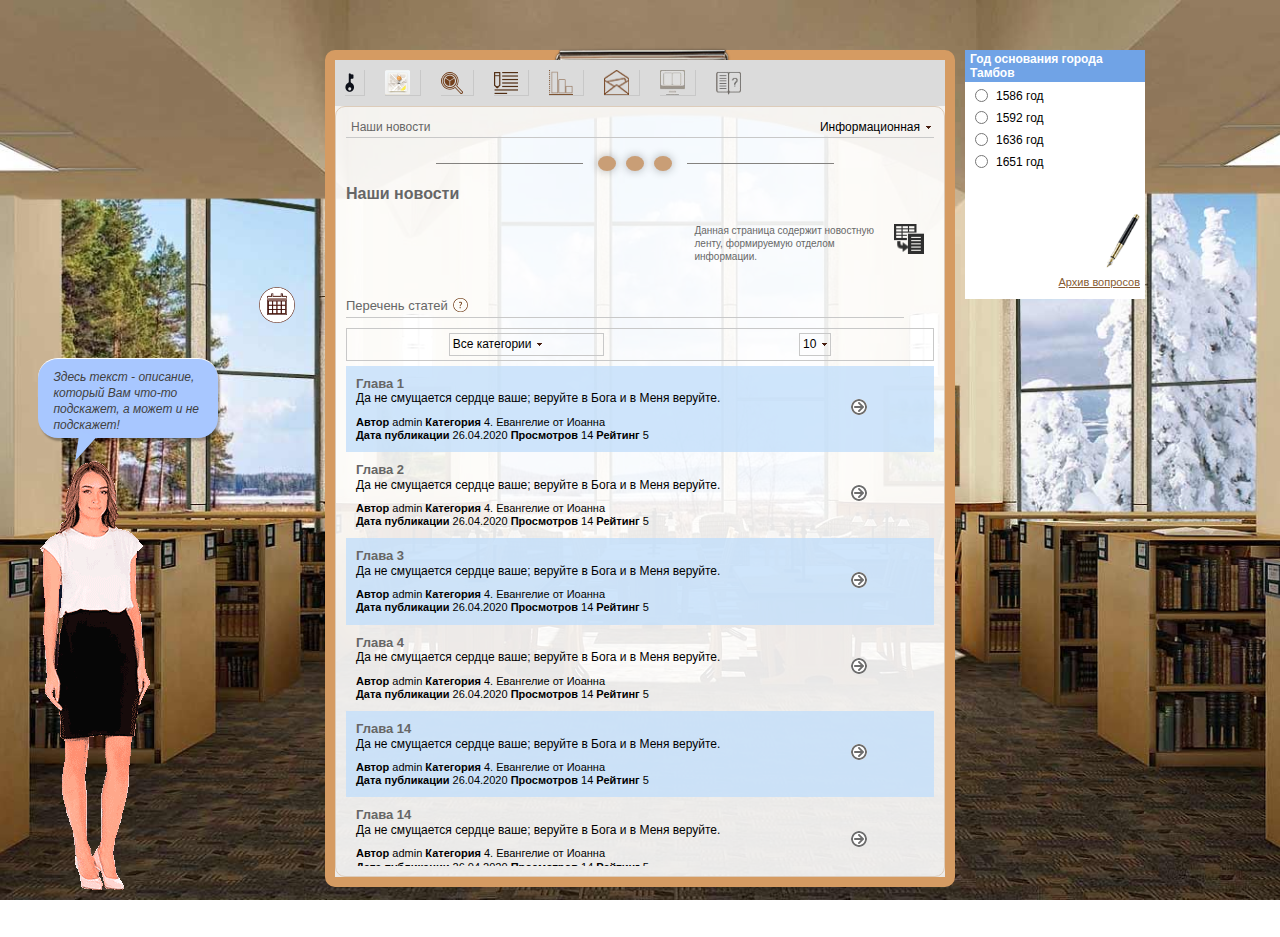
<file: index.html>
<!DOCTYPE html>
<html lang="ru">

<head>
	<meta charset="UTF-8" />
	<title>Old History</title>
	<meta name="description" content="" />
	<meta name="viewport" content="width=device-width, initial-scale=1.0" />
	<!-- Template Basic Images Start -->
	<meta property="og:image" content="path/to/image.jpg" />
	<!-- <link rel="icon" href="img/favicon/favicon.ico">
	<link rel="apple-touch-icon" sizes="180x180" href="img/favicon/apple-touch-icon-180x180.png"> -->
	<!-- Template Basic Images End -->

	<!-- Custom Browsers Color Start -->
	<meta name="theme-color" content="#000" />
	<!-- Custom Browsers Color End -->
	<link rel="stylesheet" href="css/style.css" />
</head>

<body>
	<div class="wrapper">
		<main class="main">
			<div class="main-content">
				<aside class="right-sidebar">
					<ul class="sidebar-menu">
						<li><a href="#"><img src="img/icons/b10b.png" alt=""></a></li>
						<li><a href="#"><img src="img/icons/b72.png" alt=""></a></li>
						<li><a href="#"><img src="img/icons/b11a.png" alt=""></a></li>
						<li><a href="#"><img src="img/icons/b6.png" alt=""></a></li>
						<li><a href="#"><img src="img/icons/b67.png" alt=""></a></li>
						<li><a href="#"><img src="img/icons/b1a.png" alt=""></a></li>
						<li><a href="#"><img src="img/icons/b48.png" alt=""></a></li>
						<li><a href="#"><img src="img/icons/b45.png" alt=""></a></li>
					</ul>
				</aside>
				<div class="calendar-block">
					<a href="#" class="calendar-btn js--popup" data-popup="calendar">
						<span class="icon">
							<img src="img/icons/b5b.png" alt="">
						</span>
						<span class="text">Календарь событий</span>
					</a>
				</div>
				<div class="main-content__body">

					<div class="main-content__top flex flex--between flex--center">
						<div class="main-content__top__title gray">
							Наши новости
						</div>
						<div class="select">
							<span class="placeholder">Информационная</span>
							<ul>
								<li data-value="">Гостевая</li>
								<li data-value="">Информационная</li>
								<li data-value="">Справочная</li>
							</ul>
						</div>
					</div>

					<div class="main-content__body__decor">
						<span></span>
						<span></span>
						<span></span>
					</div>

					<div class="h1 gray">
						<b>Наши новости</b>
					</div>
					<div class="main-content__notice">
						<p>
							Данная страница содержит новостную<br> ленту, формируемую отделом<br> информации.
						</p>
						<span class="icon"></span>
					</div>

					<div class="articles-block">
						<div class="articles-block__top flex flex--center">
							<div class="h3 gray">Перечень статей</div>
							<div class="tip-block">
								<div class="tip-icon">
									<img src="img/icons/b78.png" alt="">
								</div>
								<div class="tip-content">
									Не хочешь почитать наши новости?
								</div>
							</div>
						</div>

						<div class="articles-block__filter flex">
							<div class="select select--border">
								<span class="placeholder">Все категории</span>
								<ul>
									<li data-value="">Все категории</li>
									<li data-value="">Конституция РФ</li>
									<li data-value="">1. Евангелие от Матфея</li>
									<li data-value="">2. Евангелие от Марка</li>
									<li data-value="">3. Евангелие от Луки</li>
									<li data-value="">4. Евангелие от Иоанна</li>
									<li data-value="">Логика - Виноградов С.Н.</li>
									<li data-value="">Учебник шахмат - <br> Н. Калиниченко</li>
									<li data-value="">Рюриковичи - А. Мясников</li>
									<li data-value="">Рассказы о животных - Э.С. Томпсон</li>
									<li data-value="">Алмазный меч, деревянный меч, книга 1</li>
								</ul>
							</div>

							<div class="select select--border select--number">
								<span class="placeholder">10</span>
								<ul>
									<li data-value="">10</li>
									<li data-value="">25</li>
									<li data-value="">40</li>
									<li data-value="">50</li>
								</ul>
							</div>
						</div>

						<div class="articles-container">
							<div class="article-item">
								<div class="article-item__content">
									<div class="h3 gray">
										<b>Глава 1</b>
									</div>
									<div class="article-item__text">
										Да не смущается сердце ваше; веруйте в Бога и в Меня веруйте.
									</div>
									<div class="article-item__data">
										<b>Автор</b> admin
										<b>Категория</b> 4. Евангелие от Иоанна
									</div>
									<div class="article-item__data">
										<b>Дата публикации</b> 26.04.2020
										<b>Просмотров</b> 14
										<b>Рейтинг</b> 5
									</div>
								</div>
								<div class="article-item__btn">
									<a href="#">
										<img src="img/icons/ArrowR.gif" alt="">
									</a>
								</div>
							</div>
							<div class="article-item">
								<div class="article-item__content">
									<div class="h3 gray">
										<b>Глава 2</b>
									</div>
									<div class="article-item__text">
										Да не смущается сердце ваше; веруйте в Бога и в Меня веруйте.
									</div>
									<div class="article-item__data">
										<b>Автор</b> admin
										<b>Категория</b> 4. Евангелие от Иоанна
									</div>
									<div class="article-item__data">
										<b>Дата публикации</b> 26.04.2020
										<b>Просмотров</b> 14
										<b>Рейтинг</b> 5
									</div>
								</div>
								<div class="article-item__btn">
									<a href="#">
										<img src="img/icons/ArrowR.gif" alt="">
									</a>

								</div>
							</div>
							<div class="article-item">
								<div class="article-item__content">
									<div class="h3 gray">
										<b>Глава 3</b>
									</div>
									<div class="article-item__text">
										Да не смущается сердце ваше; веруйте в Бога и в Меня веруйте.
									</div>
									<div class="article-item__data">
										<b>Автор</b> admin
										<b>Категория</b> 4. Евангелие от Иоанна
									</div>
									<div class="article-item__data">
										<b>Дата публикации</b> 26.04.2020
										<b>Просмотров</b> 14
										<b>Рейтинг</b> 5
									</div>
								</div>
								<div class="article-item__btn">
									<a href="#">
										<img src="img/icons/ArrowR.gif" alt="">
									</a>
								</div>
							</div>
							<div class="article-item">
								<div class="article-item__content">
									<div class="h3 gray">
										<b>Глава 4</b>
									</div>
									<div class="article-item__text">
										Да не смущается сердце ваше; веруйте в Бога и в Меня веруйте.
									</div>
									<div class="article-item__data">
										<b>Автор</b> admin
										<b>Категория</b> 4. Евангелие от Иоанна
									</div>
									<div class="article-item__data">
										<b>Дата публикации</b> 26.04.2020
										<b>Просмотров</b> 14
										<b>Рейтинг</b> 5
									</div>
								</div>
								<div class="article-item__btn">
									<a href="#">
										<img src="img/icons/ArrowR.gif" alt="">
									</a>
								</div>
							</div>
							<div class="article-item">
								<div class="article-item__content">
									<div class="h3 gray">
										<b>Глава 14</b>
									</div>
									<div class="article-item__text">
										Да не смущается сердце ваше; веруйте в Бога и в Меня веруйте.
									</div>
									<div class="article-item__data">
										<b>Автор</b> admin
										<b>Категория</b> 4. Евангелие от Иоанна
									</div>
									<div class="article-item__data">
										<b>Дата публикации</b> 26.04.2020
										<b>Просмотров</b> 14
										<b>Рейтинг</b> 5
									</div>
								</div>
								<div class="article-item__btn">
									<a href="#">
										<img src="img/icons/ArrowR.gif" alt="">
									</a>
								</div>
							</div>
							<div class="article-item">
								<div class="article-item__content">
									<div class="h3 gray">
										<b>Глава 14</b>
									</div>
									<div class="article-item__text">
										Да не смущается сердце ваше; веруйте в Бога и в Меня веруйте.
									</div>
									<div class="article-item__data">
										<b>Автор</b> admin
										<b>Категория</b> 4. Евангелие от Иоанна
									</div>
									<div class="article-item__data">
										<b>Дата публикации</b> 26.04.2020
										<b>Просмотров</b> 14
										<b>Рейтинг</b> 5
									</div>
								</div>
								<div class="article-item__btn">
									<a href="#">
										<img src="img/icons/ArrowR.gif" alt="">
									</a>
								</div>
							</div>
							<div class="article-item">
								<div class="article-item__content">
									<div class="h3 gray">
										<b>Глава 14</b>
									</div>
									<div class="article-item__text">
										Да не смущается сердце ваше; веруйте в Бога и в Меня веруйте.
									</div>
									<div class="article-item__data">
										<b>Автор</b> admin
										<b>Категория</b> 4. Евангелие от Иоанна
									</div>
									<div class="article-item__data">
										<b>Дата публикации</b> 26.04.2020
										<b>Просмотров</b> 14
										<b>Рейтинг</b> 5
									</div>
								</div>
								<div class="article-item__btn">
									<a href="#">
										<img src="img/icons/ArrowR.gif" alt="">
									</a>
								</div>
							</div>

							<ul class="pagination">
								<li><a href="#" class="active">1</a></li>
								<li><a href="#">2</a></li>
								<li><a href="#">3</a></li>
								<li><a href="#">4</a></li>
								<li><a href="#">5</a></li>
								<li><a href="#">6</a></li>
								<li><a href="#">7</a></li>
								<li><a href="#">8</a></li>
								<li><a href="#">9</a></li>
								<li>...</li>
							</ul>
						</div>
					</div>
					<!-- /.articles-block -->
				</div>

				<div class="years-block">
					<div class="years-block__title">Год основания города Тамбов</div>
					<div class="checkbox">
						<input type="radio" name="year" id="y1">
						<label for="y1">1586 год</label>
					</div>
					<div class="checkbox">
						<input type="radio" name="year" id="y2">
						<label for="y2">1592 год</label>
					</div>
					<div class="checkbox">
						<input type="radio" name="year" id="y3">
						<label for="y3">1636 год</label>
					</div>
					<div class="checkbox">
						<input type="radio" name="year" id="y4">
						<label for="y4">1651 год</label>
					</div>

					<a href="#" class="years-block__link">
						<span class="icon">
							<img src="img/icons/b30.png" alt="">
						</span>
						<span class="text">Архив вопросов</span>
					</a>
				</div>

			</div>
			<!-- /.main-content -->

			<div class="assistant js--popup" data-popup="assistant">
				<div class="assistant__text">
					Здесь текст - описание, который Вам что-то подскажет, а может и не
					подскажет!
				</div>
				<img src="img/assistant2.gif" alt="" />
			</div>
		</main>
	</div>
	<!-- end wrapper -->
	<div id="overlay"></div>

	<div class="popup" id="calendar">
		<div class="popup__top flex flex--center">
			<span class="icon">
				<img src="img/icons/b94.png" alt="">
			</span>
			Просмотр календаря событий
		</div>
		<div class="popup__content">
			<div class="calendar-events">
				<div class="calendar-events__top flex flex--center flex--between">
					<a href="#" class="month">Сентябрь</a>
					<div class="month-name">
						Октябрь 2020
					</div>
					<a href="#" class="month">Ноябрь</a>
				</div>
				<ul class="week-list flex">
					<li>Пн</li>
					<li>Вт</li>
					<li>Ср</li>
					<li>Чт</li>
					<li>Пт</li>
					<li>Сб</li>
					<li>Вс</li>
				</ul>
				<ul class="event-list flex flex--wrap">
					<li>
						<div class="event-list__item inactive">
							<a href="#" class="data js--popup" data-popup="event-list">28</a>
							<div class="event-list__item__name">Никита, Никита-репортер, другое длинное название</div>
						</div>
					</li>
					<li>
						<div class="event-list__item inactive">
							<a href="#" class="data js--popup" data-popup="event-list">29</a>
							<div class="event-list__item__name">Никита, Никита-репортер, другое длинное название</div>
						</div>
					</li>
					<li>
						<div class="event-list__item inactive">
							<a href="#" class="data js--popup" data-popup="event-list">30</a>
							<div class="event-list__item__name">Никита, Никита-репортер, другое длинное название</div>
						</div>
					</li>
					<li>
						<div class="event-list__item">
							<a href="#" class="data js--popup" data-popup="event-list">1</a>
							<div class="event-list__item__name">Никита, Никита-репортер, другое длинное название</div>
						</div>
					</li>
					<li>
						<div class="event-list__item">
							<a href="#" class="data js--popup" data-popup="event-list">2</a>
							<div class="event-list__item__name">Никита, Никита-репортер, другое длинное название</div>
						</div>
					</li>
					<li>
						<div class="event-list__item">
							<a href="#" class="data js--popup" data-popup="event-list">3</a>
							<div class="event-list__item__name">Никита, Никита-репортер, другое длинное название</div>
						</div>
					</li>
					<li>
						<div class="event-list__item">
							<a href="#" class="data js--popup" data-popup="event-list">4</a>
							<div class="event-list__item__name">Никита, Никита-репортер, другое длинное название</div>
						</div>
					</li>
					<li>
						<div class="event-list__item active">
							<a href="#" class="data js--popup" data-popup="event-list">5</a>
							<div class="event-list__item__name">Никита, Никита-репортер, другое длинное название</div>
						</div>
					</li>
					<li>
						<div class="event-list__item">
							<a href="#" class="data js--popup" data-popup="event-list">6</a>
							<div class="event-list__item__name">Никита, Никита-репортер, другое длинное название</div>
						</div>
					</li>
					<li>
						<div class="event-list__item">
							<a href="#" class="data js--popup" data-popup="event-list">7</a>
							<div class="event-list__item__name">Никита, Никита-репортер, другое длинное название</div>
						</div>
					</li>
					<li>
						<div class="event-list__item">
							<a href="#" class="data js--popup" data-popup="event-list">8</a>
							<div class="event-list__item__name">Никита, Никита-репортер, другое длинное название</div>
						</div>
					</li>
					<li>
						<div class="event-list__item">
							<a href="#" class="data js--popup" data-popup="event-list">9</a>
							<div class="event-list__item__name">Никита, Никита-репортер, другое длинное название</div>
						</div>
					</li>
					<li>
						<div class="event-list__item">
							<a href="#" class="data js--popup" data-popup="event-list">10</a>
							<div class="event-list__item__name">Никита, Никита-репортер, другое длинное название</div>
						</div>
					</li>
					<li>
						<div class="event-list__item">
							<a href="#" class="data js--popup" data-popup="event-list">11</a>
							<div class="event-list__item__name">Никита, Никита-репортер, другое длинное название</div>
						</div>
					</li>
					<li>
						<div class="event-list__item">
							<a href="#" class="data js--popup" data-popup="event-list">12</a>
							<div class="event-list__item__name">Никита, Никита-репортер, другое длинное название</div>
						</div>
					</li>
					<li>
						<div class="event-list__item">
							<a href="#" class="data js--popup" data-popup="event-list">13</a>
							<div class="event-list__item__name">Никита, Никита-репортер, другое длинное название</div>
						</div>
					</li>
					<li>
						<div class="event-list__item">
							<a href="#" class="data js--popup" data-popup="event-list">14</a>
							<div class="event-list__item__name">Никита, Никита-репортер, другое длинное название</div>
						</div>
					</li>
					<li>
						<div class="event-list__item">
							<a href="#" class="data js--popup" data-popup="event-list">15</a>
							<div class="event-list__item__name">Никита, Никита-репортер, другое длинное название</div>
						</div>
					</li>
					<li>
						<div class="event-list__item">
							<a href="#" class="data js--popup" data-popup="event-list">16</a>
							<div class="event-list__item__name">Никита, Никита-репортер, другое длинное название</div>
						</div>
					</li>
					<li>
						<div class="event-list__item">
							<a href="#" class="data js--popup" data-popup="event-list">17</a>
							<div class="event-list__item__name">Никита, Никита-репортер, другое длинное название</div>
						</div>
					</li>
					<li>
						<div class="event-list__item">
							<a href="#" class="data js--popup" data-popup="event-list">18</a>
							<div class="event-list__item__name">Никита, Никита-репортер, другое длинное название</div>
						</div>
					</li>
					<li>
						<div class="event-list__item">
							<a href="#" class="data js--popup" data-popup="event-list">19</a>
							<div class="event-list__item__name">Никита, Никита-репортер, другое длинное название</div>
						</div>
					</li>
					<li>
						<div class="event-list__item">
							<a href="#" class="data js--popup" data-popup="event-list">20</a>
							<div class="event-list__item__name">Никита, Никита-репортер, другое длинное название</div>
						</div>
					</li>
					<li>
						<div class="event-list__item">
							<a href="#" class="data js--popup" data-popup="event-list">21</a>
							<div class="event-list__item__name">Никита, Никита-репортер, другое длинное название</div>
						</div>
					</li>
					<li>
						<div class="event-list__item">
							<a href="#" class="data js--popup" data-popup="event-list">22</a>
							<div class="event-list__item__name">Никита, Никита-репортер, другое длинное название</div>
						</div>
					</li>
					<li>
						<div class="event-list__item">
							<a href="#" class="data js--popup" data-popup="event-list">23</a>
							<div class="event-list__item__name">Никита, Никита-репортер, другое длинное название</div>
						</div>
					</li>
					<li>
						<div class="event-list__item">
							<a href="#" class="data js--popup" data-popup="event-list">24</a>
							<div class="event-list__item__name">Никита, Никита-репортер, другое длинное название</div>
						</div>
					</li>
					<li>
						<div class="event-list__item">
							<a href="#" class="data js--popup" data-popup="event-list">25</a>
							<div class="event-list__item__name">Никита, Никита-репортер, другое длинное название</div>
						</div>
					</li>
					<li>
						<div class="event-list__item">
							<a href="#" class="data js--popup" data-popup="event-list">26</a>
							<div class="event-list__item__name">Никита, Никита-репортер, другое длинное название</div>
						</div>
					</li>
					<li>
						<div class="event-list__item">
							<a href="#" class="data js--popup" data-popup="event-list">27</a>
							<div class="event-list__item__name">Никита, Никита-репортер, другое длинное название</div>
						</div>
					</li>
					<li>
						<div class="event-list__item">
							<a href="#" class="data js--popup" data-popup="event-list">28</a>
							<div class="event-list__item__name">Никита, Никита-репортер, другое длинное название</div>
						</div>
					</li>
					<li>
						<div class="event-list__item">
							<a href="#" class="data js--popup" data-popup="event-list">29</a>
							<div class="event-list__item__name">Никита, Никита-репортер, другое длинное название</div>
						</div>
					</li>
					<li>
						<div class="event-list__item">
							<a href="#" class="data js--popup" data-popup="event-list">30</a>
							<div class="event-list__item__name">Никита, Никита-репортер, другое длинное название</div>
						</div>
					</li>
					<li>
						<div class="event-list__item">
							<a href="#" class="data js--popup" data-popup="event-list">31</a>
							<div class="event-list__item__name">Никита, Никита-репортер, другое длинное название</div>
						</div>
					</li>
					<li>
						<div class="event-list__item inactive">
							<a href="#" class="data js--popup" data-popup="event-list">1</a>
							<div class="event-list__item__name">Никита, Никита-репортер, другое длинное название</div>
						</div>
					</li>
					<li>
						<div class="event-list__item inactive">
							<a href="#" class="data js--popup" data-popup="event-list">2</a>
							<div class="event-list__item__name">Никита, Никита-репортер, другое длинное название</div>
						</div>
					</li>
					<li>
						<div class="event-list__item inactive">
							<a href="#" class="data js--popup" data-popup="event-list">3</a>
							<div class="event-list__item__name">Никита, Никита-репортер, другое длинное название</div>
						</div>
					</li>
					<li>
						<div class="event-list__item inactive">
							<a href="#" class="data js--popup" data-popup="event-list">4</a>
							<div class="event-list__item__name">Никита, Никита-репортер, другое длинное название</div>
						</div>
					</li>
					<li>
						<div class="event-list__item inactive">
							<a href="#" class="data js--popup" data-popup="event-list">5</a>
							<div class="event-list__item__name">Никита, Никита-репортер, другое длинное название</div>
						</div>
					</li>
					<li>
						<div class="event-list__item inactive">
							<a href="#" class="data js--popup" data-popup="event-list">6</a>
							<div class="event-list__item__name">Никита, Никита-репортер, другое длинное название</div>
						</div>
					</li>
					<li>
						<div class="event-list__item inactive">
							<a href="#" class="data js--popup" data-popup="event-list">7</a>
							<div class="event-list__item__name">Никита, Никита-репортер, другое длинное название</div>
						</div>
					</li>
					<li>
						<div class="event-list__item inactive">
							<a href="#" class="data js--popup" data-popup="event-list">8</a>
							<div class="event-list__item__name">Никита, Никита-репортер, другое длинное название</div>
						</div>
					</li>
				</ul>
			</div>

			<div class="close-container">
				<a href="#" class="close">Закрыть</a>
			</div>
		</div>

	</div>

	<div class="popup" id="assistant">
		<div class="popup__top flex flex--center">
			<span class="icon">
				<img src="img/icons/b94.png" alt="">
			</span>
			Просмотр данных виртуального помощника
		</div>
		<div class="popup__content">

			<div class="popup-form">
				<form action="#">
					<div class="input-wrapper">
						<span>Имя</span>
						<input type="text" value="Елена">
					</div>
					<div class="input-wrapper">
						<span>Возраст</span>
						<input type="text" value="16">
					</div>
					<div class="input-wrapper">
						<span>О себе</span>
						<textarea>Меня зовут Лена! Мне 16 лет!</textarea>
					</div>
				</form>
			</div>

			<div class="close-container">
				<a href="#" class="close">Закрыть</a>
			</div>
		</div>
	</div>

	<div class="popup" id="event-list">
		<div class="popup__top flex flex--center">
			<span class="icon">
				<img src="img/icons/b94.png" alt="">
			</span>
			Просмотр списка событий
		</div>
		<div class="popup__content">

			<form action="#">
				<div class="choose-date flex">
					<div class="input-wrapper">
						<span class="text-center">Дата события(*):</span>
						<input type="date">
					</div>
					<div class="cta-block flex flex--center">
						<button type="submit" class="search-btn">
							<img src="img/icons/b18c.png" alt="">
						</button>
						<a href="#">
							<img src="img/icons/ArrowR.gif" alt="">
						</a>
					</div>
				</div>

				<div class="table-wrapper">
					<table class="table">
						<tr>
							<th>Наименование</th>
							<th>Тип</th>
							<th>Дата</th>
							<th>Время</th>
							<th>Описание</th>
						</tr>
						<tr>
							<td>
								<a href="#" class="js--popup" data-popup="event-inner">
									Василий Голицын был приговорен к лишению боярского чина
								</a>
							</td>
							<td>
								История
							</td>
							<td>
								09.09.2020
							</td>
							<td>
								09.00
							</td>
							<td>
								9 сентября 1689 года.
							</td>
						</tr>
						<tr>
							<td>
								<a href="#" class="js--popup" data-popup="event-inner">
									Кукша, Кукша-рябинник, Анфиса
								</a>
							</td>
							<td>
								История
							</td>
							<td>
								09.09.2020
							</td>
							<td>
								09.00
							</td>
							<td>
								9 сентября 1689 года.
							</td>
						</tr>

					</table>
				</div>
			</form>

			<div class="close-container">
				<a href="#" class="close--inner">Отмена</a>
			</div>
		</div>
	</div>

	<div class="popup" id="event-inner">
		<div class="popup__top flex flex--center">
			<span class="icon">
				<img src="img/icons/b94.png" alt="">
			</span>
			Просмотр списка событий
		</div>
		<div class="popup__content">

			<div class="event-descr">
				<p>
					<b>
						Дата события:
					</b>
					29.10.2020
				</p>
				<p>
					<b>
						Время события:
					</b>
					9:01
				</p>
				<p>
					<b>
						Тип события:
					</b>
					История
				</p>
				<p>
					<b>
						Наименование события:
					</b>
					Лонгин, Лонгин-сотник, Лонгин-вратник
				</p>
				<p>
					<b>
						Описание события:
					</b>
					29 октября. Мученика Лонгина, сотника, иже при Кресте Господни (I)... В народе святой Лонгин
					почитался как святой,
					способный исцелять глазные болезни...
				</p>
			</div>

			<div class="close-container">
				<a href="#" class="close--inner">Закрыть</a>
			</div>
		</div>
	</div>

	<script src="https://code.jquery.com/jquery-3.3.1.min.js"></script>
	<script src="js/slick.min.js"></script>

	<script src="js/mousewhel.js"></script>
	<script src="js/jscrollpane.js"></script>


	<script src="js/common.js"></script>
</body>

</html>
</file>
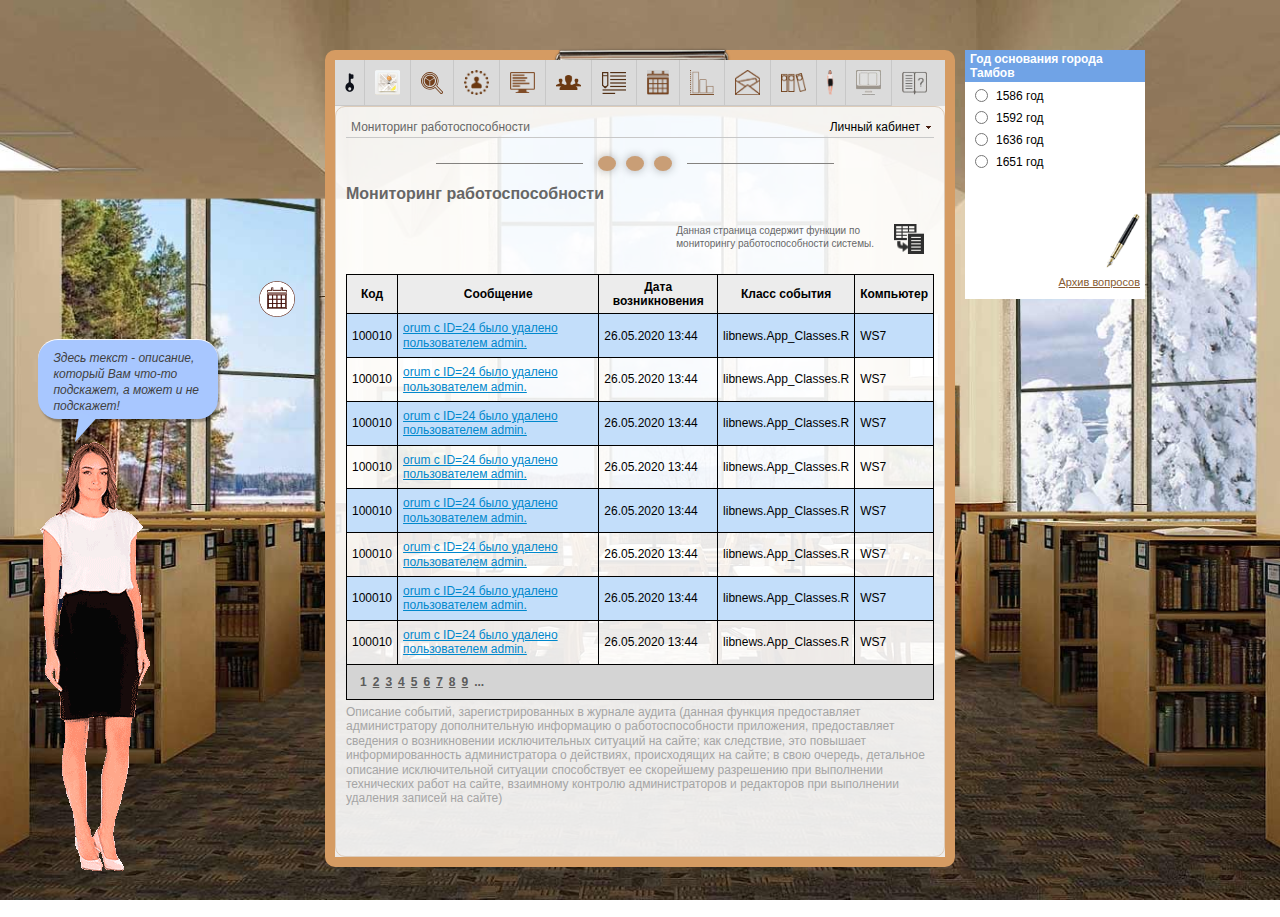
<file: admin.html>
<!DOCTYPE html>
<html lang="ru">

<head>
    <meta charset="UTF-8" />
    <title>Авторизованный</title>
    <meta name="description" content="" />
    <meta name="viewport" content="width=device-width, initial-scale=1.0" />
    <!-- Template Basic Images Start -->
    <meta property="og:image" content="path/to/image.jpg" />
    <!-- <link rel="icon" href="img/favicon/favicon.ico">
	<link rel="apple-touch-icon" sizes="180x180" href="img/favicon/apple-touch-icon-180x180.png"> -->
    <!-- Template Basic Images End -->

    <!-- Custom Browsers Color Start -->
    <meta name="theme-color" content="#000" />
    <!-- Custom Browsers Color End -->
    <link rel="stylesheet" href="css/style.css" />
</head>

<body>
    <div class="wrapper">
        <main class="main">
            <div class="main-content">
                <!-- Класс right-sidebar--lg нужен когда юзер авторизован -->
                <aside class="right-sidebar right-sidebar--lg">
                    <ul class="sidebar-menu">
                        <li><a href="#"><img src="img/icons/b10b.png" alt=""></a></li>
                        <li><a href="#"><img src="img/icons/b72.png" alt=""></a></li>
                        <li><a href="#"><img src="img/icons/b11a.png" alt=""></a></li>
                        <li><a href="#"><img src="img/icons/b3a.png" alt=""></a></li>
                        <li><a href="#"><img src="img/icons/b105a.png" alt=""></a></li>
                        <li><a href="#"><img src="img/icons/b24b.png" alt=""></a></li>
                        <li><a href="#"><img src="img/icons/b6.png" alt=""></a></li>
                        <li><a href="#"><img src="img/icons/b1.png" alt=""></a></li>
                        <li><a href="#"><img src="img/icons/b67.png" alt=""></a></li>
                        <li><a href="#"><img src="img/icons/b1a.png" alt=""></a></li>
                        <li><a href="#"><img src="img/icons/b104a.png" alt=""></a></li>
                        <li><a href="#"><img src="img/icons/assistant3.gif" alt=""></a></li>
                        <li><a href="#"><img src="img/icons/b48.png" alt=""></a></li>
                        <li><a href="#"><img src="img/icons/b45.png" alt=""></a></li>
                    </ul>
                </aside>
                <div class="calendar-block">
                    <a href="#" class="calendar-btn js--popup" data-popup="calendar">
                        <span class="icon">
                            <img src="img/icons/b5b.png" alt="">
                        </span>
                        <span class="text">Календарь событий</span>
                    </a>
                </div>
                <div class="main-content__body">
                    <div class="main-content__top flex flex--between flex--center">
                        <div class="main-content__top__title gray">
                            Мониторинг работоспособности
                        </div>
                        <div class="select">
                            <span class="placeholder">Личный кабинет</span>
                            <ul>
                                <li data-value="">Личный кабинет</li>
                                <li data-value="">Справочная</li>
                            </ul>
                        </div>
                    </div>
                    <div class="main-content__body__decor">
                        <span></span>
                        <span></span>
                        <span></span>
                    </div>
                    <div class="h1 gray">
                        <b>Мониторинг работоспособности</b>
                    </div>
                    <div class="main-content__notice">
                        <p>
                            Данная страница содержит функции по<br> мониторингу работоспособности системы.
                        </p>
                        <span class="icon"></span>
                    </div>

                    <div class="table-event">
                        <table class="table table--border">
                            <tr>
                                <th>Код</th>
                                <th>Сообщение</th>
                                <th>Дата возникновения</th>
                                <th>Класс события</th>
                                <th>Компьютер</th>
                            </tr>
                            <tr>
                                <td>100010</td>
                                <td>
                                    <a href="#" class="js--popup" data-popup="event-inner-lg">
                                        orum с ID=24 было удалено пользователем admin.
                                    </a>
                                </td>
                                <td>26.05.2020 13:44</td>
                                <td>libnews.App_Classes.R</td>
                                <td>WS7</td>
                            </tr>
                            <tr>
                                <td>100010</td>
                                <td>
                                    <a href="#" class="js--popup" data-popup="event-inner-lg">
                                        orum с ID=24 было удалено пользователем admin.
                                    </a>
                                </td>
                                <td>26.05.2020 13:44</td>
                                <td>libnews.App_Classes.R</td>
                                <td>WS7</td>
                            </tr>
                            <tr>
                                <td>100010</td>
                                <td>
                                    <a href="#" class="js--popup" data-popup="event-inner-lg">
                                        orum с ID=24 было удалено пользователем admin.
                                    </a>
                                </td>
                                <td>26.05.2020 13:44</td>
                                <td>libnews.App_Classes.R</td>
                                <td>WS7</td>
                            </tr>
                            <tr>
                                <td>100010</td>
                                <td>
                                    <a href="#" class="js--popup" data-popup="event-inner-lg">
                                        orum с ID=24 было удалено пользователем admin.
                                    </a>
                                </td>
                                <td>26.05.2020 13:44</td>
                                <td>libnews.App_Classes.R</td>
                                <td>WS7</td>
                            </tr>
                            <tr>
                                <td>100010</td>
                                <td>
                                    <a href="#" class="js--popup" data-popup="event-inner-lg">
                                        orum с ID=24 было удалено пользователем admin.
                                    </a>
                                </td>
                                <td>26.05.2020 13:44</td>
                                <td>libnews.App_Classes.R</td>
                                <td>WS7</td>
                            </tr>
                            <tr>
                                <td>100010</td>
                                <td>
                                    <a href="#" class="js--popup" data-popup="event-inner-lg">
                                        orum с ID=24 было удалено пользователем admin.
                                    </a>
                                </td>
                                <td>26.05.2020 13:44</td>
                                <td>libnews.App_Classes.R</td>
                                <td>WS7</td>
                            </tr>
                            <tr>
                                <td>100010</td>
                                <td>
                                    <a href="#" class="js--popup" data-popup="event-inner-lg">
                                        orum с ID=24 было удалено пользователем admin.
                                    </a>
                                </td>
                                <td>26.05.2020 13:44</td>
                                <td>libnews.App_Classes.R</td>
                                <td>WS7</td>
                            </tr>
                            <tr>
                                <td>100010</td>
                                <td>
                                    <a href="#" class="js--popup" data-popup="event-inner-lg">
                                        orum с ID=24 было удалено пользователем admin.
                                    </a>
                                </td>
                                <td>26.05.2020 13:44</td>
                                <td>libnews.App_Classes.R</td>
                                <td>WS7</td>
                            </tr>
                        </table>
                    </div>
                    <ul class="pagination">
                        <li><a href="#" class="active">1</a></li>
                        <li><a href="#">2</a></li>
                        <li><a href="#">3</a></li>
                        <li><a href="#">4</a></li>
                        <li><a href="#">5</a></li>
                        <li><a href="#">6</a></li>
                        <li><a href="#">7</a></li>
                        <li><a href="#">8</a></li>
                        <li><a href="#">9</a></li>
                        <li>...</li>
                    </ul>

                    <div class="notice">
                        Описание событий, зарегистрированных в журнале аудита (данная функция предоставляет
                        администратору дополнительную
                        информацию о работоспособности приложения, предоставляет сведения о возникновении
                        исключительных ситуаций на сайте; как
                        следствие, это повышает информированность администратора о действиях, происходящих на сайте;
                        в свою очередь, детальное
                        описание исключительной ситуации способствует ее скорейшему разрешению при выполнении
                        технических работ на сайте,
                        взаимному контролю администраторов и редакторов при выполнении удаления записей на сайте)
                    </div>


                    <!-- /.articles-block -->
                </div>

                <div class="years-block">
                    <div class="years-block__title">Год основания города Тамбов</div>
                    <div class="checkbox">
                        <input type="radio" name="year" id="y1">
                        <label for="y1">1586 год</label>
                    </div>
                    <div class="checkbox">
                        <input type="radio" name="year" id="y2">
                        <label for="y2">1592 год</label>
                    </div>
                    <div class="checkbox">
                        <input type="radio" name="year" id="y3">
                        <label for="y3">1636 год</label>
                    </div>
                    <div class="checkbox">
                        <input type="radio" name="year" id="y4">
                        <label for="y4">1651 год</label>
                    </div>

                    <a href="#" class="years-block__link">
                        <span class="icon">
                            <img src="img/icons/b30.png" alt="">
                        </span>
                        <span class="text">Архив вопросов</span>
                    </a>
                </div>

            </div>
            <!-- /.main-content -->

            <div class="assistant js--popup" data-popup="assistant">
                <div class="assistant__text">
                    Здесь текст - описание, который Вам что-то подскажет, а может и не
                    подскажет!
                </div>
                <img src="img/assistant2.gif" alt="" />
            </div>
        </main>
    </div>
    <!-- end wrapper -->
    <div id="overlay"></div>

    <div class="popup" id="calendar">
        <div class="popup__top flex flex--center">
            <span class="icon">
                <img src="img/icons/b94.png" alt="">
            </span>
            Просмотр календаря событий
        </div>
        <div class="popup__content">
            <div class="calendar-events">
                <div class="calendar-events__top flex flex--center flex--between">
                    <a href="#" class="month">Сентябрь</a>
                    <div class="month-name">
                        Октябрь 2020
                    </div>
                    <a href="#" class="month">Ноябрь</a>
                </div>
                <ul class="week-list flex">
                    <li>Пн</li>
                    <li>Вт</li>
                    <li>Ср</li>
                    <li>Чт</li>
                    <li>Пт</li>
                    <li>Сб</li>
                    <li>Вс</li>
                </ul>
                <ul class="event-list flex flex--wrap">
                    <li>
                        <div class="event-list__item inactive">
                            <a href="#" class="data js--popup" data-popup="event-list">28</a>
                            <div class="event-list__item__name">Никита, Никита-репортер, другое длинное название</div>
                        </div>
                    </li>
                    <li>
                        <div class="event-list__item inactive">
                            <a href="#" class="data js--popup" data-popup="event-list">29</a>
                            <div class="event-list__item__name">Никита, Никита-репортер, другое длинное название</div>
                        </div>
                    </li>
                    <li>
                        <div class="event-list__item inactive">
                            <a href="#" class="data js--popup" data-popup="event-list">30</a>
                            <div class="event-list__item__name">Никита, Никита-репортер, другое длинное название</div>
                        </div>
                    </li>
                    <li>
                        <div class="event-list__item">
                            <a href="#" class="data js--popup" data-popup="event-list">1</a>
                            <div class="event-list__item__name">Никита, Никита-репортер, другое длинное название</div>
                        </div>
                    </li>
                    <li>
                        <div class="event-list__item">
                            <a href="#" class="data js--popup" data-popup="event-list">2</a>
                            <div class="event-list__item__name">Никита, Никита-репортер, другое длинное название</div>
                        </div>
                    </li>
                    <li>
                        <div class="event-list__item">
                            <a href="#" class="data js--popup" data-popup="event-list">3</a>
                            <div class="event-list__item__name">Никита, Никита-репортер, другое длинное название</div>
                        </div>
                    </li>
                    <li>
                        <div class="event-list__item">
                            <a href="#" class="data js--popup" data-popup="event-list">4</a>
                            <div class="event-list__item__name">Никита, Никита-репортер, другое длинное название</div>
                        </div>
                    </li>
                    <li>
                        <div class="event-list__item active">
                            <a href="#" class="data js--popup" data-popup="event-list">5</a>
                            <div class="event-list__item__name">Никита, Никита-репортер, другое длинное название</div>
                        </div>
                    </li>
                    <li>
                        <div class="event-list__item">
                            <a href="#" class="data js--popup" data-popup="event-list">6</a>
                            <div class="event-list__item__name">Никита, Никита-репортер, другое длинное название</div>
                        </div>
                    </li>
                    <li>
                        <div class="event-list__item">
                            <a href="#" class="data js--popup" data-popup="event-list">7</a>
                            <div class="event-list__item__name">Никита, Никита-репортер, другое длинное название</div>
                        </div>
                    </li>
                    <li>
                        <div class="event-list__item">
                            <a href="#" class="data js--popup" data-popup="event-list">8</a>
                            <div class="event-list__item__name">Никита, Никита-репортер, другое длинное название</div>
                        </div>
                    </li>
                    <li>
                        <div class="event-list__item">
                            <a href="#" class="data js--popup" data-popup="event-list">9</a>
                            <div class="event-list__item__name">Никита, Никита-репортер, другое длинное название</div>
                        </div>
                    </li>
                    <li>
                        <div class="event-list__item">
                            <a href="#" class="data js--popup" data-popup="event-list">10</a>
                            <div class="event-list__item__name">Никита, Никита-репортер, другое длинное название</div>
                        </div>
                    </li>
                    <li>
                        <div class="event-list__item">
                            <a href="#" class="data js--popup" data-popup="event-list">11</a>
                            <div class="event-list__item__name">Никита, Никита-репортер, другое длинное название</div>
                        </div>
                    </li>
                    <li>
                        <div class="event-list__item">
                            <a href="#" class="data js--popup" data-popup="event-list">12</a>
                            <div class="event-list__item__name">Никита, Никита-репортер, другое длинное название</div>
                        </div>
                    </li>
                    <li>
                        <div class="event-list__item">
                            <a href="#" class="data js--popup" data-popup="event-list">13</a>
                            <div class="event-list__item__name">Никита, Никита-репортер, другое длинное название</div>
                        </div>
                    </li>
                    <li>
                        <div class="event-list__item">
                            <a href="#" class="data js--popup" data-popup="event-list">14</a>
                            <div class="event-list__item__name">Никита, Никита-репортер, другое длинное название</div>
                        </div>
                    </li>
                    <li>
                        <div class="event-list__item">
                            <a href="#" class="data js--popup" data-popup="event-list">15</a>
                            <div class="event-list__item__name">Никита, Никита-репортер, другое длинное название</div>
                        </div>
                    </li>
                    <li>
                        <div class="event-list__item">
                            <a href="#" class="data js--popup" data-popup="event-list">16</a>
                            <div class="event-list__item__name">Никита, Никита-репортер, другое длинное название</div>
                        </div>
                    </li>
                    <li>
                        <div class="event-list__item">
                            <a href="#" class="data js--popup" data-popup="event-list">17</a>
                            <div class="event-list__item__name">Никита, Никита-репортер, другое длинное название</div>
                        </div>
                    </li>
                    <li>
                        <div class="event-list__item">
                            <a href="#" class="data js--popup" data-popup="event-list">18</a>
                            <div class="event-list__item__name">Никита, Никита-репортер, другое длинное название</div>
                        </div>
                    </li>
                    <li>
                        <div class="event-list__item">
                            <a href="#" class="data js--popup" data-popup="event-list">19</a>
                            <div class="event-list__item__name">Никита, Никита-репортер, другое длинное название</div>
                        </div>
                    </li>
                    <li>
                        <div class="event-list__item">
                            <a href="#" class="data js--popup" data-popup="event-list">20</a>
                            <div class="event-list__item__name">Никита, Никита-репортер, другое длинное название</div>
                        </div>
                    </li>
                    <li>
                        <div class="event-list__item">
                            <a href="#" class="data js--popup" data-popup="event-list">21</a>
                            <div class="event-list__item__name">Никита, Никита-репортер, другое длинное название</div>
                        </div>
                    </li>
                    <li>
                        <div class="event-list__item">
                            <a href="#" class="data js--popup" data-popup="event-list">22</a>
                            <div class="event-list__item__name">Никита, Никита-репортер, другое длинное название</div>
                        </div>
                    </li>
                    <li>
                        <div class="event-list__item">
                            <a href="#" class="data js--popup" data-popup="event-list">23</a>
                            <div class="event-list__item__name">Никита, Никита-репортер, другое длинное название</div>
                        </div>
                    </li>
                    <li>
                        <div class="event-list__item">
                            <a href="#" class="data js--popup" data-popup="event-list">24</a>
                            <div class="event-list__item__name">Никита, Никита-репортер, другое длинное название</div>
                        </div>
                    </li>
                    <li>
                        <div class="event-list__item">
                            <a href="#" class="data js--popup" data-popup="event-list">25</a>
                            <div class="event-list__item__name">Никита, Никита-репортер, другое длинное название</div>
                        </div>
                    </li>
                    <li>
                        <div class="event-list__item">
                            <a href="#" class="data js--popup" data-popup="event-list">26</a>
                            <div class="event-list__item__name">Никита, Никита-репортер, другое длинное название</div>
                        </div>
                    </li>
                    <li>
                        <div class="event-list__item">
                            <a href="#" class="data js--popup" data-popup="event-list">27</a>
                            <div class="event-list__item__name">Никита, Никита-репортер, другое длинное название</div>
                        </div>
                    </li>
                    <li>
                        <div class="event-list__item">
                            <a href="#" class="data js--popup" data-popup="event-list">28</a>
                            <div class="event-list__item__name">Никита, Никита-репортер, другое длинное название</div>
                        </div>
                    </li>
                    <li>
                        <div class="event-list__item">
                            <a href="#" class="data js--popup" data-popup="event-list">29</a>
                            <div class="event-list__item__name">Никита, Никита-репортер, другое длинное название</div>
                        </div>
                    </li>
                    <li>
                        <div class="event-list__item">
                            <a href="#" class="data js--popup" data-popup="event-list">30</a>
                            <div class="event-list__item__name">Никита, Никита-репортер, другое длинное название</div>
                        </div>
                    </li>
                    <li>
                        <div class="event-list__item">
                            <a href="#" class="data js--popup" data-popup="event-list">31</a>
                            <div class="event-list__item__name">Никита, Никита-репортер, другое длинное название</div>
                        </div>
                    </li>
                    <li>
                        <div class="event-list__item inactive">
                            <a href="#" class="data js--popup" data-popup="event-list">1</a>
                            <div class="event-list__item__name">Никита, Никита-репортер, другое длинное название</div>
                        </div>
                    </li>
                    <li>
                        <div class="event-list__item inactive">
                            <a href="#" class="data js--popup" data-popup="event-list">2</a>
                            <div class="event-list__item__name">Никита, Никита-репортер, другое длинное название</div>
                        </div>
                    </li>
                    <li>
                        <div class="event-list__item inactive">
                            <a href="#" class="data js--popup" data-popup="event-list">3</a>
                            <div class="event-list__item__name">Никита, Никита-репортер, другое длинное название</div>
                        </div>
                    </li>
                    <li>
                        <div class="event-list__item inactive">
                            <a href="#" class="data js--popup" data-popup="event-list">4</a>
                            <div class="event-list__item__name">Никита, Никита-репортер, другое длинное название</div>
                        </div>
                    </li>
                    <li>
                        <div class="event-list__item inactive">
                            <a href="#" class="data js--popup" data-popup="event-list">5</a>
                            <div class="event-list__item__name">Никита, Никита-репортер, другое длинное название</div>
                        </div>
                    </li>
                    <li>
                        <div class="event-list__item inactive">
                            <a href="#" class="data js--popup" data-popup="event-list">6</a>
                            <div class="event-list__item__name">Никита, Никита-репортер, другое длинное название</div>
                        </div>
                    </li>
                    <li>
                        <div class="event-list__item inactive">
                            <a href="#" class="data js--popup" data-popup="event-list">7</a>
                            <div class="event-list__item__name">Никита, Никита-репортер, другое длинное название</div>
                        </div>
                    </li>
                    <li>
                        <div class="event-list__item inactive">
                            <a href="#" class="data js--popup" data-popup="event-list">8</a>
                            <div class="event-list__item__name">Никита, Никита-репортер, другое длинное название</div>
                        </div>
                    </li>
                </ul>
            </div>

            <div class="close-container">
                <a href="#" class="close">Закрыть</a>
            </div>
        </div>

    </div>

    <div class="popup" id="assistant">
        <div class="popup__top flex flex--center">
            <span class="icon">
                <img src="img/icons/b94.png" alt="">
            </span>
            Просмотр данных виртуального помощника
        </div>
        <div class="popup__content">

            <div class="popup-form">
                <form action="#">
                    <div class="input-wrapper">
                        <span>Имя</span>
                        <input type="text" value="Елена">
                    </div>
                    <div class="input-wrapper">
                        <span>Возраст</span>
                        <input type="text" value="16">
                    </div>
                    <div class="input-wrapper">
                        <span>О себе</span>
                        <textarea>Меня зовут Лена! Мне 16 лет!</textarea>
                    </div>
                </form>
            </div>

            <div class="close-container">
                <a href="#" class="close">Закрыть</a>
            </div>
        </div>
    </div>

    <div class="popup" id="event-list">
        <div class="popup__top flex flex--center">
            <span class="icon">
                <img src="img/icons/b94.png" alt="">
            </span>
            Просмотр списка событий
        </div>
        <div class="popup__content">

            <form action="#">
                <div class="choose-date flex">
                    <div class="input-wrapper">
                        <span class="text-center">Дата события(*):</span>
                        <input type="date">
                    </div>
                    <div class="cta-block flex flex--center">
                        <button type="submit" class="search-btn">
                            <img src="img/icons/b18c.png" alt="">
                        </button>
                        <a href="#">
                            <img src="img/icons/ArrowR.gif" alt="">
                        </a>
                    </div>
                </div>

                <div class="table-wrapper">
                    <table class="table">
                        <tr>
                            <th>Наименование</th>
                            <th>Тип</th>
                            <th>Дата</th>
                            <th>Время</th>
                            <th>Описание</th>
                        </tr>
                        <tr>
                            <td>
                                <a href="#" class="js--popup" data-popup="event-inner">
                                    Василий Голицын был приговорен к лишению боярского чина
                                </a>
                            </td>
                            <td>
                                История
                            </td>
                            <td>
                                09.09.2020
                            </td>
                            <td>
                                09.00
                            </td>
                            <td>
                                9 сентября 1689 года.
                            </td>
                        </tr>
                        <tr>
                            <td>
                                <a href="#" class="js--popup" data-popup="event-inner">
                                    Кукша, Кукша-рябинник, Анфиса
                                </a>
                            </td>
                            <td>
                                История
                            </td>
                            <td>
                                09.09.2020
                            </td>
                            <td>
                                09.00
                            </td>
                            <td>
                                9 сентября 1689 года.
                            </td>
                        </tr>

                    </table>
                </div>
            </form>

            <div class="close-container">
                <a href="#" class="close--inner">Отмена</a>
            </div>
        </div>
    </div>

    <div class="popup" id="event-inner-lg">
        <div class="popup__top flex flex--center">
            <span class="icon">
                <img src="img/icons/b94.png" alt="">
            </span>
            Просмотр содержимого события
        </div>
        <div class="popup__content">

            <div class="event-descr">
                <p>
                    <b>
                        Идентификатор события:
                    </b>
                    <span> 4a9f7385269f44f084da67fa448abc7a</span>
                    Идентификатор события, предоставляющий возможность получить доступ к его данным
                </p>
                <p>
                    <b>
                        Дата добавления:
                    </b>
                    <span>26.05.2020 13:44:16</span>
                    Дата добавления события, предоставляющая возможность выполнить его аудит
                </p>
                <p>
                    <b>
                        Дата добавления(Utc):
                    </b>
                    <span>26.05.2020 18:44:16</span>
                    Дата добавления события в соответствии с международным стандартом utc, предоставляющая возможность
                    выполнить его
                </p>
                <p>
                    <b>
                        Код события:
                    </b>
                    <span>100010</span>
                    Код события, присваиваемый системой мониторинга рабочего состояния HealthMonitoring
                </p>
                <p>
                    <b>
                        Идентификатор события:
                    </b>
                    <span> 4a9f7385269f44f084da67fa448abc7a</span>
                    Идентификатор события, предоставляющий возможность получить доступ к его данным
                </p>
                <p>
                    <b>
                        Дата добавления:
                    </b>
                    <span>26.05.2020 13:44:16</span>
                    Дата добавления события, предоставляющая возможность выполнить его аудит
                </p>
                <p>
                    <b>
                        Дата добавления(Utc):
                    </b>
                    <span>26.05.2020 18:44:16</span>
                    Дата добавления события в соответствии с международным стандартом utc, предоставляющая возможность
                    выполнить его
                </p>
                <p>
                    <b>
                        Код события:
                    </b>
                    <span>100010</span>
                    Код события, присваиваемый системой мониторинга рабочего состояния HealthMonitoring
                </p>
                <p>
                    <b>
                        Идентификатор события:
                    </b>
                    <span> 4a9f7385269f44f084da67fa448abc7a</span>
                    Идентификатор события, предоставляющий возможность получить доступ к его данным
                </p>
                <p>
                    <b>
                        Дата добавления:
                    </b>
                    <span>26.05.2020 13:44:16</span>
                    Дата добавления события, предоставляющая возможность выполнить его аудит
                </p>
                <p>
                    <b>
                        Дата добавления(Utc):
                    </b>
                    <span>26.05.2020 18:44:16</span>
                    Дата добавления события в соответствии с международным стандартом utc, предоставляющая возможность
                    выполнить его
                </p>
                <p>
                    <b>
                        Код события:
                    </b>
                    <span>100010</span>
                    Код события, присваиваемый системой мониторинга рабочего состояния HealthMonitoring
                </p>
            </div>

            <div class="close-container">
                <a href="#" class="close">Закрыть</a>
            </div>
        </div>
    </div>

    <script src="https://code.jquery.com/jquery-3.3.1.min.js"></script>
    <script src="js/slick.min.js"></script>

    <script src="js/mousewhel.js"></script>
    <script src="js/jscrollpane.js"></script>


    <script src="js/common.js"></script>
</body>

</html>
</file>
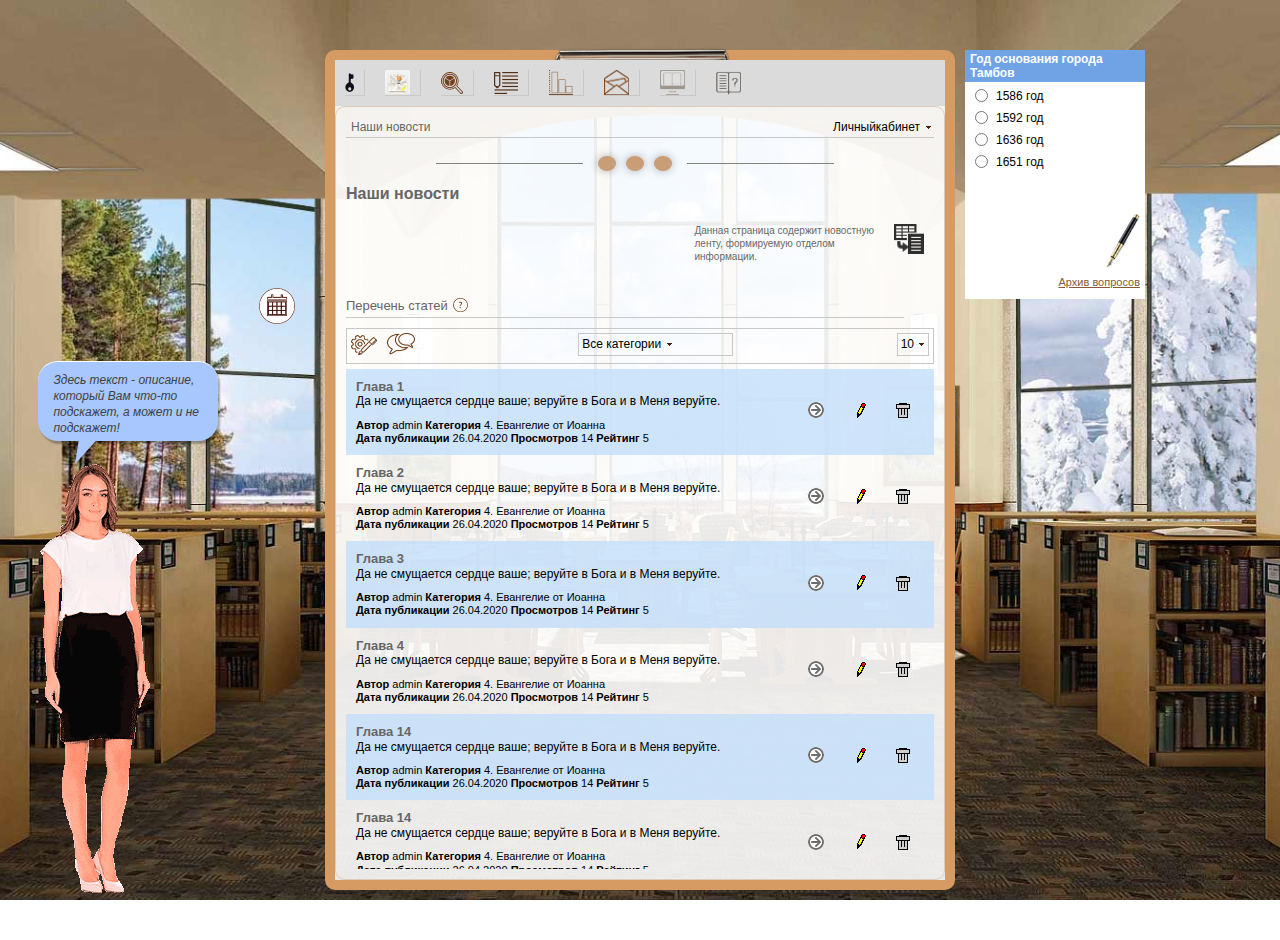
<file: index-2.html>
<!DOCTYPE html>
<html lang="ru">

<head>
    <meta charset="UTF-8" />
    <title>Old History 2</title>
    <meta name="description" content="" />
    <meta name="viewport" content="width=device-width, initial-scale=1.0" />
    <!-- Template Basic Images Start -->
    <meta property="og:image" content="path/to/image.jpg" />
    <!-- <link rel="icon" href="img/favicon/favicon.ico">
	<link rel="apple-touch-icon" sizes="180x180" href="img/favicon/apple-touch-icon-180x180.png"> -->
    <!-- Template Basic Images End -->

    <!-- Custom Browsers Color Start -->
    <meta name="theme-color" content="#000" />
    <!-- Custom Browsers Color End -->
    <link rel="stylesheet" href="css/style.css" />
</head>

<body>
    <div class="wrapper">
        <main class="main">
            <div class="main-content">
                <aside class="right-sidebar">
                    <ul class="sidebar-menu">
                        <li><a href="#"><img src="img/icons/b10b.png" alt=""></a></li>
                        <li><a href="#"><img src="img/icons/b72.png" alt=""></a></li>
                        <li><a href="#"><img src="img/icons/b11a.png" alt=""></a></li>
                        <li><a href="#"><img src="img/icons/b6.png" alt=""></a></li>
                        <li><a href="#"><img src="img/icons/b67.png" alt=""></a></li>
                        <li><a href="#"><img src="img/icons/b1a.png" alt=""></a></li>
                        <li><a href="#"><img src="img/icons/b48.png" alt=""></a></li>
                        <li><a href="#"><img src="img/icons/b45.png" alt=""></a></li>
                    </ul>
                </aside>
                <div class="calendar-block">
                    <a href="#" class="calendar-btn js--popup" data-popup="calendar">
                        <span class="icon">
                            <img src="img/icons/b5b.png" alt="">
                        </span>
                        <span class="text">Календарь событий</span>
                    </a>
                </div>
                <div class="main-content__body">

                    <div class="main-content__top flex flex--between flex--center">
                        <div class="main-content__top__title gray">
                            Наши новости
                        </div>
                        <div class="select">
                            <span class="placeholder">Личныйкабинет</span>
                            <ul>
                                <li data-value="">Гостевая</li>
                                <li data-value="">Личныйкабинет</li>
                                <li data-value="">Справочная</li>
                            </ul>
                        </div>
                    </div>

                    <div class="main-content__body__decor">
                        <span></span>
                        <span></span>
                        <span></span>
                    </div>

                    <div class="h1 gray">
                        <b>Наши новости</b>
                    </div>
                    <div class="main-content__notice">
                        <p>
                            Данная страница содержит новостную<br> ленту, формируемую отделом<br> информации.
                        </p>
                        <span class="icon"></span>
                    </div>

                    <div class="articles-block">
                        <div class="articles-block__top flex flex--center">
                            <div class="h3 gray">Перечень статей</div>
                            <div class="tip-block">
                                <div class="tip-icon">
                                    <img src="img/icons/b78.png" alt="">
                                </div>
                                <div class="tip-content">
                                    Не хочешь почитать наши новости?
                                </div>
                            </div>
                        </div>

                        <div class="articles-block__filter flex flex--between">
                            <div class="articles-block__filter__cta flex">
                                <a href="#" class="js--popup" data-popup="create">
                                    <img src="img/icons/b23a.png" alt="">
                                </a>
                                <a href="#" class="js--popup" data-popup="comment">
                                    <img src="img/icons/b7a.png" alt="">
                                </a>
                            </div>
                            <div class="select select--border">
                                <span class="placeholder">Все категории</span>
                                <ul>
                                    <li data-value="">Все категории</li>
                                    <li data-value="">Конституция РФ</li>
                                    <li data-value="">1. Евангелие от Матфея</li>
                                    <li data-value="">2. Евангелие от Марка</li>
                                    <li data-value="">3. Евангелие от Луки</li>
                                    <li data-value="">4. Евангелие от Иоанна</li>
                                    <li data-value="">Логика - Виноградов С.Н.</li>
                                    <li data-value="">Учебник шахмат - <br> Н. Калиниченко</li>
                                    <li data-value="">Рюриковичи - А. Мясников</li>
                                    <li data-value="">Рассказы о животных - Э.С. Томпсон</li>
                                    <li data-value="">Алмазный меч, деревянный меч, книга 1</li>
                                </ul>
                            </div>

                            <div class="select select--border select--number">
                                <span class="placeholder">10</span>
                                <ul>
                                    <li data-value="">10</li>
                                    <li data-value="">25</li>
                                    <li data-value="">40</li>
                                    <li data-value="">50</li>
                                </ul>
                            </div>
                        </div>

                        <div class="articles-container">
                            <div class="article-item">
                                <div class="article-item__content">
                                    <div class="h3 gray">
                                        <b>Глава 1</b>
                                    </div>
                                    <div class="article-item__text">
                                        Да не смущается сердце ваше; веруйте в Бога и в Меня веруйте.
                                    </div>
                                    <div class="article-item__data">
                                        <b>Автор</b> admin
                                        <b>Категория</b> 4. Евангелие от Иоанна
                                    </div>
                                    <div class="article-item__data">
                                        <b>Дата публикации</b> 26.04.2020
                                        <b>Просмотров</b> 14
                                        <b>Рейтинг</b> 5
                                    </div>
                                </div>
                                <div class="article-item__btn">
                                    <a href="#">
                                        <img src="img/icons/ArrowR.gif" alt="">
                                    </a>
                                    <a href="#" class="js--popup" data-popup="edit">
                                        <img src="img/icons/edit.gif" alt="">
                                    </a>
                                    <a href="#" class="js--popup" data-popup="delete">
                                        <img src="img/icons/delete.gif" alt="">
                                    </a>
                                </div>
                            </div>
                            <div class="article-item">
                                <div class="article-item__content">
                                    <div class="h3 gray">
                                        <b>Глава 2</b>
                                    </div>
                                    <div class="article-item__text">
                                        Да не смущается сердце ваше; веруйте в Бога и в Меня веруйте.
                                    </div>
                                    <div class="article-item__data">
                                        <b>Автор</b> admin
                                        <b>Категория</b> 4. Евангелие от Иоанна
                                    </div>
                                    <div class="article-item__data">
                                        <b>Дата публикации</b> 26.04.2020
                                        <b>Просмотров</b> 14
                                        <b>Рейтинг</b> 5
                                    </div>
                                </div>
                                <div class="article-item__btn">
                                    <a href="#">
                                        <img src="img/icons/ArrowR.gif" alt="">
                                    </a>
                                    <a href="#" class="js--popup" data-popup="edit">
                                        <img src="img/icons/edit.gif" alt="">
                                    </a>
                                    <a href="#" class="js--popup" data-popup="delete">
                                        <img src="img/icons/delete.gif" alt="">
                                    </a>
                                </div>
                            </div>
                            <div class="article-item">
                                <div class="article-item__content">
                                    <div class="h3 gray">
                                        <b>Глава 3</b>
                                    </div>
                                    <div class="article-item__text">
                                        Да не смущается сердце ваше; веруйте в Бога и в Меня веруйте.
                                    </div>
                                    <div class="article-item__data">
                                        <b>Автор</b> admin
                                        <b>Категория</b> 4. Евангелие от Иоанна
                                    </div>
                                    <div class="article-item__data">
                                        <b>Дата публикации</b> 26.04.2020
                                        <b>Просмотров</b> 14
                                        <b>Рейтинг</b> 5
                                    </div>
                                </div>
                                <div class="article-item__btn">
                                    <a href="#">
                                        <img src="img/icons/ArrowR.gif" alt="">
                                    </a>
                                    <a href="#" class="js--popup" data-popup="edit">
                                        <img src="img/icons/edit.gif" alt="">
                                    </a>
                                    <a href="#" class="js--popup" data-popup="delete">
                                        <img src="img/icons/delete.gif" alt="">
                                    </a>
                                </div>
                            </div>
                            <div class="article-item">
                                <div class="article-item__content">
                                    <div class="h3 gray">
                                        <b>Глава 4</b>
                                    </div>
                                    <div class="article-item__text">
                                        Да не смущается сердце ваше; веруйте в Бога и в Меня веруйте.
                                    </div>
                                    <div class="article-item__data">
                                        <b>Автор</b> admin
                                        <b>Категория</b> 4. Евангелие от Иоанна
                                    </div>
                                    <div class="article-item__data">
                                        <b>Дата публикации</b> 26.04.2020
                                        <b>Просмотров</b> 14
                                        <b>Рейтинг</b> 5
                                    </div>
                                </div>
                                <div class="article-item__btn">
                                    <a href="#">
                                        <img src="img/icons/ArrowR.gif" alt="">
                                    </a>
                                    <a href="#" class="js--popup" data-popup="edit">
                                        <img src="img/icons/edit.gif" alt="">
                                    </a>
                                    <a href="#" class="js--popup" data-popup="delete">
                                        <img src="img/icons/delete.gif" alt="">
                                    </a>
                                </div>
                            </div>
                            <div class="article-item">
                                <div class="article-item__content">
                                    <div class="h3 gray">
                                        <b>Глава 14</b>
                                    </div>
                                    <div class="article-item__text">
                                        Да не смущается сердце ваше; веруйте в Бога и в Меня веруйте.
                                    </div>
                                    <div class="article-item__data">
                                        <b>Автор</b> admin
                                        <b>Категория</b> 4. Евангелие от Иоанна
                                    </div>
                                    <div class="article-item__data">
                                        <b>Дата публикации</b> 26.04.2020
                                        <b>Просмотров</b> 14
                                        <b>Рейтинг</b> 5
                                    </div>
                                </div>
                                <div class="article-item__btn">
                                    <a href="#">
                                        <img src="img/icons/ArrowR.gif" alt="">
                                    </a>
                                    <a href="#" class="js--popup" data-popup="edit">
                                        <img src="img/icons/edit.gif" alt="">
                                    </a>
                                    <a href="#" class="js--popup" data-popup="delete">
                                        <img src="img/icons/delete.gif" alt="">
                                    </a>
                                </div>
                            </div>
                            <div class="article-item">
                                <div class="article-item__content">
                                    <div class="h3 gray">
                                        <b>Глава 14</b>
                                    </div>
                                    <div class="article-item__text">
                                        Да не смущается сердце ваше; веруйте в Бога и в Меня веруйте.
                                    </div>
                                    <div class="article-item__data">
                                        <b>Автор</b> admin
                                        <b>Категория</b> 4. Евангелие от Иоанна
                                    </div>
                                    <div class="article-item__data">
                                        <b>Дата публикации</b> 26.04.2020
                                        <b>Просмотров</b> 14
                                        <b>Рейтинг</b> 5
                                    </div>
                                </div>
                                <div class="article-item__btn">
                                    <a href="#">
                                        <img src="img/icons/ArrowR.gif" alt="">
                                    </a>
                                    <a href="#" class="js--popup" data-popup="edit">
                                        <img src="img/icons/edit.gif" alt="">
                                    </a>
                                    <a href="#" class="js--popup" data-popup="delete">
                                        <img src="img/icons/delete.gif" alt="">
                                    </a>
                                </div>
                            </div>
                            <div class="article-item">
                                <div class="article-item__content">
                                    <div class="h3 gray">
                                        <b>Глава 14</b>
                                    </div>
                                    <div class="article-item__text">
                                        Да не смущается сердце ваше; веруйте в Бога и в Меня веруйте.
                                    </div>
                                    <div class="article-item__data">
                                        <b>Автор</b> admin
                                        <b>Категория</b> 4. Евангелие от Иоанна
                                    </div>
                                    <div class="article-item__data">
                                        <b>Дата публикации</b> 26.04.2020
                                        <b>Просмотров</b> 14
                                        <b>Рейтинг</b> 5
                                    </div>
                                </div>
                                <div class="article-item__btn">
                                    <a href="#">
                                        <img src="img/icons/ArrowR.gif" alt="">
                                    </a>
                                    <a href="#" class="js--popup" data-popup="edit">
                                        <img src="img/icons/edit.gif" alt="">
                                    </a>
                                    <a href="#" class="js--popup" data-popup="delete">
                                        <img src="img/icons/delete.gif" alt="">
                                    </a>
                                </div>
                            </div>

                            <ul class="pagination">
                                <li><a href="#" class="active">1</a></li>
                                <li><a href="#">2</a></li>
                                <li><a href="#">3</a></li>
                                <li><a href="#">4</a></li>
                                <li><a href="#">5</a></li>
                                <li><a href="#">6</a></li>
                                <li><a href="#">7</a></li>
                                <li><a href="#">8</a></li>
                                <li><a href="#">9</a></li>
                                <li>...</li>
                            </ul>
                        </div>
                    </div>
                    <!-- /.articles-block -->
                </div>

                <div class="years-block">
                    <div class="years-block__title">Год основания города Тамбов</div>
                    <div class="checkbox">
                        <input type="radio" name="year" id="y1">
                        <label for="y1">1586 год</label>
                    </div>
                    <div class="checkbox">
                        <input type="radio" name="year" id="y2">
                        <label for="y2">1592 год</label>
                    </div>
                    <div class="checkbox">
                        <input type="radio" name="year" id="y3">
                        <label for="y3">1636 год</label>
                    </div>
                    <div class="checkbox">
                        <input type="radio" name="year" id="y4">
                        <label for="y4">1651 год</label>
                    </div>

                    <a href="#" class="years-block__link">
                        <span class="icon">
                            <img src="img/icons/b30.png" alt="">
                        </span>
                        <span class="text">Архив вопросов</span>
                    </a>
                </div>

            </div>
            <!-- /.main-content -->

            <div class="assistant js--popup" data-popup="assistant">
                <div class="assistant__text">
                    Здесь текст - описание, который Вам что-то подскажет, а может и не
                    подскажет!
                </div>
                <img src="img/assistant2.gif" alt="" />
            </div>
        </main>
    </div>
    <!-- end wrapper -->
    <div id="overlay"></div>

    <div class="popup" id="calendar">
        <div class="popup__top flex flex--center">
            <span class="icon">
                <img src="img/icons/b94.png" alt="">
            </span>
            Просмотр календаря событий
        </div>
        <div class="popup__content">
            <div class="calendar-events">
                <div class="calendar-events__top flex flex--center flex--between">
                    <a href="#" class="month">Сентябрь</a>
                    <div class="month-name">
                        Октябрь 2020
                    </div>
                    <a href="#" class="month">Ноябрь</a>
                </div>
                <ul class="week-list flex">
                    <li>Пн</li>
                    <li>Вт</li>
                    <li>Ср</li>
                    <li>Чт</li>
                    <li>Пт</li>
                    <li>Сб</li>
                    <li>Вс</li>
                </ul>
                <ul class="event-list flex flex--wrap">
                    <li>
                        <div class="event-list__item inactive">
                            <a href="#" class="data js--popup" data-popup="event-list">28</a>
                            <div class="event-list__item__name">Никита, Никита-репортер, другое длинное название</div>
                        </div>
                    </li>
                    <li>
                        <div class="event-list__item inactive">
                            <a href="#" class="data js--popup" data-popup="event-list">29</a>
                            <div class="event-list__item__name">Никита, Никита-репортер, другое длинное название</div>
                        </div>
                    </li>
                    <li>
                        <div class="event-list__item inactive">
                            <a href="#" class="data js--popup" data-popup="event-list">30</a>
                            <div class="event-list__item__name">Никита, Никита-репортер, другое длинное название</div>
                        </div>
                    </li>
                    <li>
                        <div class="event-list__item">
                            <a href="#" class="data js--popup" data-popup="event-list">1</a>
                            <div class="event-list__item__name">Никита, Никита-репортер, другое длинное название</div>
                        </div>
                    </li>
                    <li>
                        <div class="event-list__item">
                            <a href="#" class="data js--popup" data-popup="event-list">2</a>
                            <div class="event-list__item__name">Никита, Никита-репортер, другое длинное название</div>
                        </div>
                    </li>
                    <li>
                        <div class="event-list__item">
                            <a href="#" class="data js--popup" data-popup="event-list">3</a>
                            <div class="event-list__item__name">Никита, Никита-репортер, другое длинное название</div>
                        </div>
                    </li>
                    <li>
                        <div class="event-list__item">
                            <a href="#" class="data js--popup" data-popup="event-list">4</a>
                            <div class="event-list__item__name">Никита, Никита-репортер, другое длинное название</div>
                        </div>
                    </li>
                    <li>
                        <div class="event-list__item active">
                            <a href="#" class="data js--popup" data-popup="event-list">5</a>
                            <div class="event-list__item__name">Никита, Никита-репортер, другое длинное название</div>
                        </div>
                    </li>
                    <li>
                        <div class="event-list__item">
                            <a href="#" class="data js--popup" data-popup="event-list">6</a>
                            <div class="event-list__item__name">Никита, Никита-репортер, другое длинное название</div>
                        </div>
                    </li>
                    <li>
                        <div class="event-list__item">
                            <a href="#" class="data js--popup" data-popup="event-list">7</a>
                            <div class="event-list__item__name">Никита, Никита-репортер, другое длинное название</div>
                        </div>
                    </li>
                    <li>
                        <div class="event-list__item">
                            <a href="#" class="data js--popup" data-popup="event-list">8</a>
                            <div class="event-list__item__name">Никита, Никита-репортер, другое длинное название</div>
                        </div>
                    </li>
                    <li>
                        <div class="event-list__item">
                            <a href="#" class="data js--popup" data-popup="event-list">9</a>
                            <div class="event-list__item__name">Никита, Никита-репортер, другое длинное название</div>
                        </div>
                    </li>
                    <li>
                        <div class="event-list__item">
                            <a href="#" class="data js--popup" data-popup="event-list">10</a>
                            <div class="event-list__item__name">Никита, Никита-репортер, другое длинное название</div>
                        </div>
                    </li>
                    <li>
                        <div class="event-list__item">
                            <a href="#" class="data js--popup" data-popup="event-list">11</a>
                            <div class="event-list__item__name">Никита, Никита-репортер, другое длинное название</div>
                        </div>
                    </li>
                    <li>
                        <div class="event-list__item">
                            <a href="#" class="data js--popup" data-popup="event-list">12</a>
                            <div class="event-list__item__name">Никита, Никита-репортер, другое длинное название</div>
                        </div>
                    </li>
                    <li>
                        <div class="event-list__item">
                            <a href="#" class="data js--popup" data-popup="event-list">13</a>
                            <div class="event-list__item__name">Никита, Никита-репортер, другое длинное название</div>
                        </div>
                    </li>
                    <li>
                        <div class="event-list__item">
                            <a href="#" class="data js--popup" data-popup="event-list">14</a>
                            <div class="event-list__item__name">Никита, Никита-репортер, другое длинное название</div>
                        </div>
                    </li>
                    <li>
                        <div class="event-list__item">
                            <a href="#" class="data js--popup" data-popup="event-list">15</a>
                            <div class="event-list__item__name">Никита, Никита-репортер, другое длинное название</div>
                        </div>
                    </li>
                    <li>
                        <div class="event-list__item">
                            <a href="#" class="data js--popup" data-popup="event-list">16</a>
                            <div class="event-list__item__name">Никита, Никита-репортер, другое длинное название</div>
                        </div>
                    </li>
                    <li>
                        <div class="event-list__item">
                            <a href="#" class="data js--popup" data-popup="event-list">17</a>
                            <div class="event-list__item__name">Никита, Никита-репортер, другое длинное название</div>
                        </div>
                    </li>
                    <li>
                        <div class="event-list__item">
                            <a href="#" class="data js--popup" data-popup="event-list">18</a>
                            <div class="event-list__item__name">Никита, Никита-репортер, другое длинное название</div>
                        </div>
                    </li>
                    <li>
                        <div class="event-list__item">
                            <a href="#" class="data js--popup" data-popup="event-list">19</a>
                            <div class="event-list__item__name">Никита, Никита-репортер, другое длинное название</div>
                        </div>
                    </li>
                    <li>
                        <div class="event-list__item">
                            <a href="#" class="data js--popup" data-popup="event-list">20</a>
                            <div class="event-list__item__name">Никита, Никита-репортер, другое длинное название</div>
                        </div>
                    </li>
                    <li>
                        <div class="event-list__item">
                            <a href="#" class="data js--popup" data-popup="event-list">21</a>
                            <div class="event-list__item__name">Никита, Никита-репортер, другое длинное название</div>
                        </div>
                    </li>
                    <li>
                        <div class="event-list__item">
                            <a href="#" class="data js--popup" data-popup="event-list">22</a>
                            <div class="event-list__item__name">Никита, Никита-репортер, другое длинное название</div>
                        </div>
                    </li>
                    <li>
                        <div class="event-list__item">
                            <a href="#" class="data js--popup" data-popup="event-list">23</a>
                            <div class="event-list__item__name">Никита, Никита-репортер, другое длинное название</div>
                        </div>
                    </li>
                    <li>
                        <div class="event-list__item">
                            <a href="#" class="data js--popup" data-popup="event-list">24</a>
                            <div class="event-list__item__name">Никита, Никита-репортер, другое длинное название</div>
                        </div>
                    </li>
                    <li>
                        <div class="event-list__item">
                            <a href="#" class="data js--popup" data-popup="event-list">25</a>
                            <div class="event-list__item__name">Никита, Никита-репортер, другое длинное название</div>
                        </div>
                    </li>
                    <li>
                        <div class="event-list__item">
                            <a href="#" class="data js--popup" data-popup="event-list">26</a>
                            <div class="event-list__item__name">Никита, Никита-репортер, другое длинное название</div>
                        </div>
                    </li>
                    <li>
                        <div class="event-list__item">
                            <a href="#" class="data js--popup" data-popup="event-list">27</a>
                            <div class="event-list__item__name">Никита, Никита-репортер, другое длинное название</div>
                        </div>
                    </li>
                    <li>
                        <div class="event-list__item">
                            <a href="#" class="data js--popup" data-popup="event-list">28</a>
                            <div class="event-list__item__name">Никита, Никита-репортер, другое длинное название</div>
                        </div>
                    </li>
                    <li>
                        <div class="event-list__item">
                            <a href="#" class="data js--popup" data-popup="event-list">29</a>
                            <div class="event-list__item__name">Никита, Никита-репортер, другое длинное название</div>
                        </div>
                    </li>
                    <li>
                        <div class="event-list__item">
                            <a href="#" class="data js--popup" data-popup="event-list">30</a>
                            <div class="event-list__item__name">Никита, Никита-репортер, другое длинное название</div>
                        </div>
                    </li>
                    <li>
                        <div class="event-list__item">
                            <a href="#" class="data js--popup" data-popup="event-list">31</a>
                            <div class="event-list__item__name">Никита, Никита-репортер, другое длинное название</div>
                        </div>
                    </li>
                    <li>
                        <div class="event-list__item inactive">
                            <a href="#" class="data js--popup" data-popup="event-list">1</a>
                            <div class="event-list__item__name">Никита, Никита-репортер, другое длинное название</div>
                        </div>
                    </li>
                    <li>
                        <div class="event-list__item inactive">
                            <a href="#" class="data js--popup" data-popup="event-list">2</a>
                            <div class="event-list__item__name">Никита, Никита-репортер, другое длинное название</div>
                        </div>
                    </li>
                    <li>
                        <div class="event-list__item inactive">
                            <a href="#" class="data js--popup" data-popup="event-list">3</a>
                            <div class="event-list__item__name">Никита, Никита-репортер, другое длинное название</div>
                        </div>
                    </li>
                    <li>
                        <div class="event-list__item inactive">
                            <a href="#" class="data js--popup" data-popup="event-list">4</a>
                            <div class="event-list__item__name">Никита, Никита-репортер, другое длинное название</div>
                        </div>
                    </li>
                    <li>
                        <div class="event-list__item inactive">
                            <a href="#" class="data js--popup" data-popup="event-list">5</a>
                            <div class="event-list__item__name">Никита, Никита-репортер, другое длинное название</div>
                        </div>
                    </li>
                    <li>
                        <div class="event-list__item inactive">
                            <a href="#" class="data js--popup" data-popup="event-list">6</a>
                            <div class="event-list__item__name">Никита, Никита-репортер, другое длинное название</div>
                        </div>
                    </li>
                    <li>
                        <div class="event-list__item inactive">
                            <a href="#" class="data js--popup" data-popup="event-list">7</a>
                            <div class="event-list__item__name">Никита, Никита-репортер, другое длинное название</div>
                        </div>
                    </li>
                    <li>
                        <div class="event-list__item inactive">
                            <a href="#" class="data js--popup" data-popup="event-list">8</a>
                            <div class="event-list__item__name">Никита, Никита-репортер, другое длинное название</div>
                        </div>
                    </li>
                </ul>
            </div>

            <div class="close-container">
                <a href="#" class="close">Закрыть</a>
            </div>
        </div>

    </div>

    <div class="popup" id="assistant">
        <div class="popup__top flex flex--center">
            <span class="icon">
                <img src="img/icons/b94.png" alt="">
            </span>
            Просмотр данных виртуального помощника
        </div>
        <div class="popup__content">

            <div class="popup-form">
                <form action="#">
                    <div class="input-wrapper">
                        <span>Имя</span>
                        <input type="text" value="Елена">
                    </div>
                    <div class="input-wrapper">
                        <span>Возраст</span>
                        <input type="text" value="16">
                    </div>
                    <div class="input-wrapper">
                        <span>О себе</span>
                        <textarea>Меня зовут Лена! Мне 16 лет!</textarea>
                    </div>
                </form>
            </div>

            <div class="close-container">
                <a href="#" class="close">Закрыть</a>
            </div>
        </div>
    </div>

    <div class="popup" id="event-list">
        <div class="popup__top flex flex--center">
            <span class="icon">
                <img src="img/icons/b94.png" alt="">
            </span>
            Просмотр списка событий
        </div>
        <div class="popup__content">

            <form action="#">
                <div class="choose-date flex">
                    <div class="input-wrapper">
                        <span class="text-center">Дата события(*):</span>
                        <input type="date">
                    </div>
                    <div class="cta-block flex flex--center">
                        <button type="submit" class="search-btn">
                            <img src="img/icons/b18c.png" alt="">
                        </button>
                        <a href="#">
                            <img src="img/icons/ArrowR.gif" alt="">
                        </a>
                    </div>
                </div>

                <div class="table-wrapper">
                    <table class="table">
                        <tr>
                            <th>Наименование</th>
                            <th>Тип</th>
                            <th>Дата</th>
                            <th>Время</th>
                            <th>Описание</th>
                        </tr>
                        <tr>
                            <td>
                                <a href="#" class="js--popup" data-popup="event-inner">
                                    Василий Голицын был приговорен к лишению боярского чина
                                </a>
                            </td>
                            <td>
                                История
                            </td>
                            <td>
                                09.09.2020
                            </td>
                            <td>
                                09.00
                            </td>
                            <td>
                                9 сентября 1689 года.
                            </td>
                        </tr>
                        <tr>
                            <td>
                                <a href="#" class="js--popup" data-popup="event-inner">
                                    Кукша, Кукша-рябинник, Анфиса
                                </a>
                            </td>
                            <td>
                                История
                            </td>
                            <td>
                                09.09.2020
                            </td>
                            <td>
                                09.00
                            </td>
                            <td>
                                9 сентября 1689 года.
                            </td>
                        </tr>

                    </table>
                </div>
            </form>

            <div class="close-container">
                <a href="#" class="close--inner">Отмена</a>
            </div>
        </div>
    </div>

    <div class="popup" id="event-inner">
        <div class="popup__top flex flex--center">
            <span class="icon">
                <img src="img/icons/b94.png" alt="">
            </span>
            Просмотр списка событий
        </div>
        <div class="popup__content">

            <div class="event-descr">
                <p>
                    <b>
                        Дата события:
                    </b>
                    29.10.2020
                </p>
                <p>
                    <b>
                        Время события:
                    </b>
                    9:01
                </p>
                <p>
                    <b>
                        Тип события:
                    </b>
                    История
                </p>
                <p>
                    <b>
                        Наименование события:
                    </b>
                    Лонгин, Лонгин-сотник, Лонгин-вратник
                </p>
                <p>
                    <b>
                        Описание события:
                    </b>
                    29 октября. Мученика Лонгина, сотника, иже при Кресте Господни (I)... В народе святой Лонгин
                    почитался как святой,
                    способный исцелять глазные болезни...
                </p>
            </div>

            <div class="close-container">
                <a href="#" class="close--inner">Закрыть</a>
            </div>
        </div>
    </div>

    <div class="popup" id="edit">
        <div class="popup__top flex flex--center">
            <span class="icon">
                <img src="img/icons/b94.png" alt="">
            </span>
            Редактирование статьи
        </div>
        <div class="popup__content">

            <div class="event-descr text-left">
                <p>
                    <b>
                        Идентификатор
                    </b>
                    1121
                </p>
                <p>
                    <b>
                        Дата создания
                    </b>
                    27.04.2020 0:23:45
                </p>
                <p>
                    <b>
                        Автор
                    </b>
                    admin
                </p>
                <p>
                    <b>
                        Количество просмотров
                    </b>
                    15
                </p>
                <p>
                    <b>
                        Количество голосов
                    </b>
                    1
                </p>
                <p>
                    <b>
                        Средний рейтинг
                    </b>
                    5
                </p>
                <p>
                    <b>
                        Наименование категории
                    </b>
                <div class="select select--border">
                    <span class="placeholder">Евангелие</span>
                    <ul>
                        <li data-value="">Гостевая</li>
                        <li data-value="">Информационная</li>
                        <li data-value="">Справочная</li>
                        <li data-value="">Гостевая</li>
                        <li data-value="">Информационная</li>
                        <li data-value="">Справочная</li>
                        <li data-value="">Гостевая</li>
                        <li data-value="">Информационная</li>
                        <li data-value="">Справочная</li>
                        <li data-value="">Гостевая</li>
                        <li data-value="">Информационная</li>
                        <li data-value="">Справочная</li>
                    </ul>
                </div>
                </p>
                <div class="input-wrapper">
                    <span>Наименование статьи (*)</span>
                    <input type="text" value="Глава 14">
                </div>

                <div class="input-wrapper">
                    <span>Краткое содержание</span>
                    <textarea>Да не смущается сердце ваше; веруйте в Бога и в Меня веруйте.</textarea>
                </div>

                <div class="text-area"></div>

                <div class="select select--border">
                    <span class="placeholder">Область</span>
                    <ul>
                        <li data-value="">Москва</li>
                        <li data-value="">Информационная</li>
                        <li data-value="">Справочная</li>
                        <li data-value="">Гостевая</li>
                        <li data-value="">Информационная</li>
                        <li data-value="">Справочная</li>
                        <li data-value="">Гостевая</li>
                        <li data-value="">Информационная</li>
                        <li data-value="">Справочная</li>
                        <li data-value="">Гостевая</li>
                        <li data-value="">Информационная</li>
                        <li data-value="">Справочная</li>
                    </ul>
                </div>

                <div class="input-wrapper">
                    <span>Город(*)</span>
                    <input type="text" value="Москва">
                </div>

                <div class="input-wrapper">
                    <span>Дата публикования статьи(*)</span>
                    <input type="date" value="26.05.2020">
                </div>

                <div class="checkbox">
                    <input type="checkbox" id="ch1">
                    <label for="ch1">Комментируема</label>
                </div>

                <div class="checkbox">
                    <input type="checkbox" id="ch2">
                    <label for="ch2">Закрыта для незарегистрированных пользователей</label>
                </div>
            </div>

            <div class="close-container flex flex--between">
                <a href="#" class="close">Отмена</a>
                <a href="#" class="close">Сохранить</a>
            </div>
        </div>
    </div>

    <div class="popup" id="create">
        <div class="popup__top flex flex--center">
            <span class="icon">
                <img src="img/icons/b94.png" alt="">
            </span>
            Создание статьи
        </div>
        <div class="popup__content">

            <div class="event-descr text-left">

                <div class="input-wrapper">
                    <span>Наименование категории</span>
                    <div class="select select--border">
                        <span class="placeholder">Конституция</span>
                        <ul>
                            <li data-value="">Гостевая</li>
                            <li data-value="">Информационная</li>
                            <li data-value="">Справочная</li>
                        </ul>
                    </div>
                </div>

                <div class="input-wrapper">
                    <span>Наименование статьи(*)</span>
                    <input type="text">
                </div>

                <div class="input-wrapper">
                    <span>Краткое содержание</span>
                    <textarea></textarea>
                </div>

                <div class="text-area"></div>

                <div class="select select--border">
                    <span class="placeholder">Область</span>
                    <ul>
                        <li data-value="">Москва</li>
                        <li data-value="">Информационная</li>
                        <li data-value="">Справочная</li>
                        <li data-value="">Гостевая</li>
                        <li data-value="">Информационная</li>
                        <li data-value="">Справочная</li>
                        <li data-value="">Гостевая</li>
                        <li data-value="">Информационная</li>
                        <li data-value="">Справочная</li>
                        <li data-value="">Гостевая</li>
                        <li data-value="">Информационная</li>
                        <li data-value="">Справочная</li>
                    </ul>
                </div>

                <div class="input-wrapper">
                    <span>Город(*)</span>
                    <input type="text" value="Москва">
                </div>

                <div class="input-wrapper">
                    <span>Дата публикования статьи(*)</span>
                    <input type="date" value="26.05.2020">
                </div>

                <div class="checkbox">
                    <input type="checkbox" id="ch1">
                    <label for="ch1">Комментируема</label>
                </div>

                <div class="checkbox">
                    <input type="checkbox" id="ch2">
                    <label for="ch2">Закрыта для незарегистрированных пользователей</label>
                </div>
            </div>

            <div class="close-container flex flex--between">
                <a href="#" class="close">Отмена</a>
                <a href="#" class="close">Сохранить</a>
            </div>
        </div>
    </div>

    <div class="popup" id="comment">
        <div class="popup__top flex flex--center">
            <span class="icon">
                <img src="img/icons/b94.png" alt="">
            </span>
            Управление комментариями
        </div>
        <div class="popup__content">
            <div class="event-descr">

                <div class="flex flex--center">
                    <p class="m-0"> Комментариев на странице</p>
                    <div class="select select--border select--number">
                        <span class="placeholder">10</span>
                        <ul>
                            <li data-value="">10</li>
                            <li data-value="">25</li>
                            <li data-value="">40</li>
                            <li data-value="">50</li>
                        </ul>
                    </div>
                </div>

            </div>
            <div class="close-container flex flex--between">
                <a href="#" class="close">Закрыть</a>
            </div>
        </div>
    </div>

    <div class="popup" id="delete">
        <div class="popup__content">
            <div class="popup__content__top">
                <span>Уведомление</span>
            </div>
            <p class="text-center text-lg">
                Вы уверены, что хотите удалить эту статью?<br>
                В случае подтверждения, статья будет удалена безвозвратно.
            </p>

            <div class="close-container flex flex--between">
                <a href="#" class="close">Отмена</a>
                <a href="#" class="close">Удалить</a>
            </div>
        </div>
    </div>

    <script src="https://code.jquery.com/jquery-3.3.1.min.js"></script>
    <script src="js/slick.min.js"></script>

    <script src="js/mousewhel.js"></script>
    <script src="js/jscrollpane.js"></script>

    <script src="https://cdn.tiny.cloud/1/no-api-key/tinymce/5/tinymce.min.js" referrerpolicy="origin"></script>
    <script>tinymce.init({ selector: '.text-area' });</script>


    <script src="js/common.js"></script>
</body>

</html>
</file>
<file: css/style.css>
@charset "UTF-8";
html, body, div, span, applet, object, iframe,
h1, h2, h3, h4, h5, h6, p, blockquote, pre,
a, abbr, acronym, address, big, cite, code,
del, dfn, em, img, ins, kbd, q, s, samp,
small, strike, strong, sub, sup, tt, var,
b, u, i, center,
dl, dt, dd, ol, ul, li,
fieldset, form, label, legend,
table, caption, tbody, tfoot, thead, tr, th, td,
article, aside, canvas, details, embed,
figure, figcaption, footer, header, hgroup,
menu, nav, output, ruby, section, summary,
time, mark, audio, video {
  margin: 0;
  padding: 0;
  border: 0;
  font-size: 100%;
  font: inherit;
  vertical-align: baseline; }

/* HTML5 display-role reset for older browsers */
article, aside, details, figcaption, figure,
footer, header, hgroup, menu, nav, section {
  display: block; }

body {
  line-height: 1; }

ol, ul, li {
  list-style: none; }

blockquote, q {
  quotes: none; }

blockquote:before, blockquote:after,
q:before, q:after {
  content: '';
  content: none; }

table {
  border-collapse: collapse;
  border-spacing: 0; }

a,
a:hover {
  text-decoration: none; }

* {
  box-sizing: border-box;
  -webkit-box-sizing: border-box;
  -moz-box-sizing: border-box; }

a {
  -webkit-tap-highlight-color: rgba(0, 0, 0, 0);
  -webkit-tap-highlight-color: transparent;
  outline: none !important; }

body {
  -webkit-text-size-adjust: none;
  -webkit-overflow-scrolling: touch;
  -webkit-font-smoothing: antialiased; }

button,
input[type=cancel],
input[type=reset],
input[type=submit]:hover {
  cursor: pointer; }

input[type=file],
input[type=password],
input[type=submit],
input[type=text],
input[type=email],
input[type=search],
textarea,
select {
  outline: none;
  -webkit-appearance: none;
  -moz-appearance: none;
  appearance: none;
  overflow: auto; }

select::ms-expand {
  display: none; }

input::-ms-clear {
  display: none; }

/**************
END RESETT CSS
****************/
@font-face {
  font-family: "PTSans";
  src: url("../font/PTSansRegular.woff") format("woff");
  font-style: normal;
  font-weight: 400;
  font-display: swap; }
@font-face {
  font-family: "PTSans";
  src: url("../font/PTSansBold.woff") format("woff");
  font-style: normal;
  font-weight: 700;
  font-display: swap; }
:root {
  --gray-light: #aeaeae;
  --gray: #666;
  --border-color: #c8c8c8; }

html,
body {
  min-height: 100%; }

html {
  font-size: 16px; }

body {
  line-height: 1.2;
  color: #000;
  font-family: arial;
  background-color: #000;
  min-height: 100vh; }

img {
  max-width: 100%; }

a {
  color: currentColor;
  -webkit-transition: all 0.2s;
  transition: all 0.2s; }

h1,
.h1 {
  font-size: 16px; }

h2,
.h2 {
  font-size: 14px; }

h3,
.h3 {
  font-size: 13px; }

b,
strong {
  font-weight: 700; }

.text-center {
  text-align: center; }

.text-uppercase {
  text-transform: uppercase; }

.wrapper {
  min-height: 100vh;
  position: relative;
  display: -webkit-box;
  display: -ms-flexbox;
  display: flex;
  font-size: 12px;
  -webkit-box-align: center;
      -ms-flex-align: center;
          align-items: center;
  -webkit-box-pack: center;
      -ms-flex-pack: center;
          justify-content: center;
  background: #fff url("../img/main-bg.jpg") center 0 no-repeat;
  background-size: cover;
  background-attachment: fixed;
  width: 100%;
  max-width: 1350px;
  margin: 0 auto; }

.main {
  width: 100%; }

.flex {
  display: -moz-flex;
  display: -ms-flex;
  display: -o-flex;
  display: -webkit-box;
  display: -ms-flexbox;
  display: flex; }
  .flex--wrap {
    -ms-flex-wrap: wrap;
    -o-flex-wrap: wrap;
    flex-wrap: wrap; }
  .flex--center {
    -webkit-box-align: center;
    -ms-flex-align: center;
    align-items: center; }
  .flex--between {
    -webkit-box-pack: justify;
    -ms-flex-pack: justify;
    justify-content: space-between; }

.gray {
  color: var(--gray); }

/* Slider */
.slick-slider {
  position: relative;
  display: block;
  -webkit-box-sizing: border-box;
          box-sizing: border-box;
  -webkit-touch-callout: none;
  -webkit-user-select: none;
  -moz-user-select: none;
  -ms-user-select: none;
  user-select: none;
  -ms-touch-action: pan-y;
  touch-action: pan-y;
  -webkit-tap-highlight-color: transparent; }

.slick-list {
  position: relative;
  overflow: hidden;
  display: block;
  margin: 0;
  padding: 0; }
  .slick-list:focus {
    outline: none; }
  .slick-list.dragging {
    cursor: pointer;
    cursor: hand; }

.slick-slider .slick-track,
.slick-slider .slick-list {
  -webkit-transform: translate3d(0, 0, 0);
  transform: translate3d(0, 0, 0); }

.slick-track {
  position: relative;
  left: 0;
  top: 0;
  display: block;
  margin-left: auto;
  margin-right: auto; }
  .slick-track:before, .slick-track:after {
    content: "";
    display: table; }
  .slick-track:after {
    clear: both; }
  .slick-loading .slick-track {
    visibility: hidden; }

.slick-slide {
  float: left;
  height: 100%;
  min-height: 1px;
  outline: none;
  display: none; }
  [dir="rtl"] .slick-slide {
    float: right; }
  .slick-slide img {
    display: block; }
  .slick-slide.slick-loading img {
    display: none; }
  .slick-slide.dragging img {
    pointer-events: none; }
  .slick-initialized .slick-slide {
    display: block; }
  .slick-loading .slick-slide {
    visibility: hidden; }
  .slick-vertical .slick-slide {
    display: block;
    height: auto;
    border: 1px solid transparent; }

.slick-arrow.slick-hidden {
  display: none; }

/* Slider */
.slick-loading .slick-list {
  background: #fff slick-image-url("../img/icons/ajax-loader.gif") center center no-repeat; }

/* Arrows */
.slick-prev,
.slick-next {
  position: absolute;
  display: block;
  height: 20px;
  width: 20px;
  line-height: 0px;
  font-size: 0px;
  cursor: pointer;
  background: transparent;
  color: transparent;
  top: 50%;
  -webkit-transform: translate(0, -50%);
  transform: translate(0, -50%);
  padding: 0;
  border: none;
  outline: none; }
  .slick-prev:hover, .slick-prev:focus,
  .slick-next:hover,
  .slick-next:focus {
    outline: none;
    background: transparent;
    color: transparent; }
    .slick-prev:hover:before, .slick-prev:focus:before,
    .slick-next:hover:before,
    .slick-next:focus:before {
      opacity: 1; }
  .slick-prev.slick-disabled:before,
  .slick-next.slick-disabled:before {
    opacity: 0.25; }
  .slick-prev:before,
  .slick-next:before {
    font-family: "slick";
    font-size: 20px;
    line-height: 1;
    color: white;
    opacity: 0.75;
    -webkit-font-smoothing: antialiased;
    -moz-osx-font-smoothing: grayscale; }

.slick-prev {
  left: -25px; }
  [dir="rtl"] .slick-prev {
    left: auto;
    right: -25px; }
  .slick-prev:before {
    content: "←"; }
    [dir="rtl"] .slick-prev:before {
      content: "→"; }

.slick-next {
  right: -25px; }
  [dir="rtl"] .slick-next {
    left: -25px;
    right: auto; }
  .slick-next:before {
    content: "→"; }
    [dir="rtl"] .slick-next:before {
      content: "←"; }

/* Dots */
.slick-dotted.slick-slider {
  margin-bottom: 30px; }

.slick-dots {
  position: absolute;
  bottom: -25px;
  list-style: none;
  display: block;
  text-align: center;
  padding: 0;
  margin: 0;
  width: 100%; }
  .slick-dots li {
    position: relative;
    display: inline-block;
    height: 20px;
    width: 20px;
    margin: 0 5px;
    padding: 0;
    cursor: pointer; }
    .slick-dots li button {
      border: 0;
      background: transparent;
      display: block;
      height: 20px;
      width: 20px;
      outline: none;
      line-height: 0px;
      font-size: 0px;
      color: transparent;
      padding: 5px;
      cursor: pointer; }
      .slick-dots li button:hover, .slick-dots li button:focus {
        outline: none; }
        .slick-dots li button:hover:before, .slick-dots li button:focus:before {
          opacity: 1; }
      .slick-dots li button:before {
        position: absolute;
        top: 0;
        left: 0;
        content: "•";
        width: 20px;
        height: 20px;
        font-family: "slick";
        font-size: 6px;
        line-height: 20px;
        text-align: center;
        color: black;
        opacity: 0.25;
        -webkit-font-smoothing: antialiased;
        -moz-osx-font-smoothing: grayscale; }
    .slick-dots li.slick-active button:before {
      color: black;
      opacity: 0.75; }

/*Header*/
/*main-content*/
.main-content {
  width: 100%;
  max-width: 630px;
  background-color: rgba(255, 255, 255, 0.9);
  margin: 0 auto;
  position: relative;
  border: 10px solid #d59b62;
  border-radius: 10px;
  z-index: 1; }
  .main-content::before {
    content: "";
    top: -14px;
    left: 50%;
    width: 184px;
    height: 47px;
    background: url("../img/icons/decor/b77.png") 0 0 no-repeat;
    -webkit-transform: translateX(-50%);
            transform: translateX(-50%);
    position: absolute; }

.main-content__body {
  border-radius: 10px;
  border: 1px solid #ddccba;
  padding: 10px;
  position: relative; }
  .main-content__body .h1 {
    margin-bottom: 20px; }

.main-content__body__decor {
  display: -webkit-box;
  display: -ms-flexbox;
  display: flex;
  -webkit-box-pack: center;
      -ms-flex-pack: center;
          justify-content: center;
  -webkit-box-align: center;
      -ms-flex-align: center;
          align-items: center;
  margin: 15px 0 10px; }
  .main-content__body__decor::before, .main-content__body__decor::after {
    content: '';
    width: 25%;
    height: 1px;
    background-color: #84827F; }
  .main-content__body__decor::before {
    margin-right: 10px; }
  .main-content__body__decor::after {
    margin: 10px; }
  .main-content__body__decor span {
    -webkit-box-flex: 0;
        -ms-flex: none;
            flex: none;
    width: 18px;
    height: 15px;
    border-radius: 50%;
    background-color: #C99E76;
    margin: 0 5px;
    -webkit-box-shadow: 0 0 10px rgba(0, 0, 0, 0.3);
            box-shadow: 0 0 10px rgba(0, 0, 0, 0.3); }

.main-content__top {
  border-bottom: 1px solid var(--border-color);
  padding: 0 0 0 5px;
  margin-bottom: 15px;
  font-size: 12px; }
  .main-content__top .placeholder {
    -webkit-box-pack: end;
        -ms-flex-pack: end;
            justify-content: flex-end; }

.assistant {
  position: absolute;
  left: 14%;
  bottom: 4%; }

.assistant__text {
  position: absolute;
  min-width: 350px;
  bottom: calc(100% + 20px);
  left: -7%;
  -webkit-transform: translateX(-50%);
          transform: translateX(-50%);
  min-height: 22px;
  padding: 10px 15px 5px 15px;
  border-radius: 20px;
  border-top: 1px solid #fff;
  background-color: #a8c7ff;
  background-image: -moz-linear-gradient(rgba(255, 255, 255, 0.5), rgba(255, 255, 255, 0) 30px);
  background-image: -webkit-gradient(linear, 0 0, 0 30, from(rgba(255, 255, 255, 0)), to(rgba(255, 255, 255, 0)));
  -webkit-box-shadow: 2px 3px 2px rgba(0, 0, 0, 0.3);
  box-shadow: 2px 3px 2px rgba(0, 0, 0, 0.3);
  font-size: 12px;
  color: #414141;
  font-style: italic;
  line-height: 16px;
  z-index: 12; }
  .assistant__text::after {
    content: "\00A0";
    display: block;
    position: absolute;
    left: 75%;
    width: 0;
    height: 0;
    border-width: 30px 12px 0 6px;
    border-style: solid;
    border-color: #a8c8ff transparent transparent transparent;
    -webkit-transform: rotate(20deg);
    transform: rotate(20deg); }

.main-content__notice {
  display: -webkit-box;
  display: -ms-flexbox;
  display: flex;
  width: 100%;
  -webkit-box-pack: end;
      -ms-flex-pack: end;
          justify-content: flex-end;
  padding: 0 10px; }
  .main-content__notice .icon {
    background: url([data-uri]) no-repeat right;
    width: 30px;
    height: 30px;
    background-size: contain; }
  .main-content__notice p {
    margin-right: 20px;
    font-size: 10px;
    color: #686868;
    text-align: left;
    line-height: 1.3; }

.articles-block__top {
  border-bottom: 1px solid var(--border-color);
  padding-bottom: 4px;
  margin-bottom: 10px;
  margin-right: 30px;
  margin-top: 35px; }
  .articles-block__top .h3 {
    margin-right: 5px; }

.tip-block {
  position: relative; }

.tip-block {
  width: 15px;
  height: 15px; }
  .tip-block img {
    width: 100%; }
  .tip-block:hover .tip-content {
    opacity: 1;
    visibility: visible; }

.tip-content {
  position: absolute;
  bottom: calc(100% + 5px);
  left: -5px;
  width: 120px;
  background-color: #fff;
  font-size: 11px;
  line-height: 1.3;
  padding: 5px;
  border: 1px solid var(--border-color);
  opacity: 0;
  visibility: hidden; }

.articles-block__filter {
  -ms-flex-pack: distribute;
      justify-content: space-around;
  margin-bottom: 5px;
  padding: 4px;
  border: 1px solid var(--border-color); }
  .articles-block__filter.flex--between {
    -webkit-box-pack: justify;
        -ms-flex-pack: justify;
            justify-content: space-between; }

.articles-block__filter__cta a {
  display: block; }
  .articles-block__filter__cta a:not(:last-child) {
    margin-right: 10px; }

.articles-container {
  height: 500px;
  overflow-y: auto;
  outline: none; }

.article-item {
  padding: 10px;
  display: -webkit-box;
  display: -ms-flexbox;
  display: flex;
  -webkit-box-align: center;
      -ms-flex-align: center;
          align-items: center; }
  .article-item:nth-child(odd) {
    background-color: rgba(195, 222, 250, 0.8); }

.article-item__content {
  width: calc(100% - 130px); }

.article-item__btn {
  width: 130px;
  text-align: center;
  display: -webkit-box;
  display: -ms-flexbox;
  display: flex;
  -webkit-box-align: center;
      -ms-flex-align: center;
          align-items: center;
  -ms-flex-pack: distribute;
      justify-content: space-around; }

.article-item__text {
  margin-bottom: 10px; }

.article-item__data {
  font-size: 11px; }

.pagination {
  background-color: #d4d4d4;
  color: #5c5c5c;
  font-weight: 700;
  padding: 10px;
  display: -webkit-box;
  display: -ms-flexbox;
  display: flex;
  -ms-flex-wrap: wrap;
      flex-wrap: wrap;
  -webkit-box-align: center;
      -ms-flex-align: center;
          align-items: center; }
  .pagination li {
    padding: 10px;
    display: -webkit-box;
    display: -ms-flexbox;
    display: flex;
    -webkit-box-align: end;
        -ms-flex-align: end;
            align-items: flex-end; }
    .pagination li a {
      text-decoration: underline;
      font-weight: 700; }
      .pagination li a:hover, .pagination li a.active {
        text-decoration: none; }

.right-sidebar {
  position: absolute;
  left: calc(100% + 10px);
  top: 40px;
  background: url([data-uri]) center no-repeat;
  width: 49px;
  height: 80%; }
  .right-sidebar--lg {
    height: auto; }
    .right-sidebar--lg .sidebar-menu li {
      padding: 7px 10px; }
      .right-sidebar--lg .sidebar-menu li a {
        padding-bottom: 7px; }

.sidebar-menu li {
  padding: 10px; }
  .sidebar-menu li:last-child a {
    border-bottom: none; }
  .sidebar-menu li a {
    display: block;
    border-bottom: 1px solid #c8c8c8;
    padding-bottom: 10px; }
    .sidebar-menu li a img {
      display: block;
      max-width: 25px;
      max-height: 40px;
      margin: 0 auto; }

.years-block {
  position: absolute;
  left: calc(100% + 69px);
  top: 120px;
  width: 200px;
  background-color: #fff;
  font-size: 11px;
  padding-bottom: 10px; }

.years-block__title {
  background-color: #70A3E6;
  color: #fff;
  padding: 2px 2px 1px 5px;
  font-size: 12px;
  font-weight: 700;
  margin-bottom: 3px; }

.checkbox {
  display: -webkit-box;
  display: -ms-flexbox;
  display: flex;
  -webkit-box-align: center;
      -ms-flex-align: center;
          align-items: center;
  padding: 3px 5px; }
  .checkbox input {
    position: relative;
    top: -2px; }
  .checkbox label {
    line-height: 1; }

.years-block__link {
  display: -webkit-box;
  display: -ms-flexbox;
  display: flex;
  -webkit-box-orient: vertical;
  -webkit-box-direction: normal;
      -ms-flex-direction: column;
          flex-direction: column;
  -webkit-box-align: end;
      -ms-flex-align: end;
          align-items: flex-end;
  margin-top: 40px;
  padding: 0 5px; }
  .years-block__link:hover .text {
    text-decoration: none; }
  .years-block__link img {
    height: 55px; }
  .years-block__link .text {
    color: #875B33;
    font-size: 11px;
    text-decoration: underline;
    margin-top: 5px; }

.calendar-block {
  left: -40px;
  top: 50%;
  position: absolute;
  -webkit-transform: translate(-100%, -50%);
          transform: translate(-100%, -50%); }

.calendar-btn {
  display: block; }
  .calendar-btn .icon {
    display: block;
    width: 36px;
    height: 36px; }
  .calendar-btn .text {
    display: none; }

.text-left {
  text-align: left; }
  .text-left p {
    text-align: left !important; }

.checkbox {
  font-size: 12px; }
  .checkbox label {
    padding-left: 5px; }

.text-area,
.tox {
  margin-bottom: 10px; }

.popup__content__top {
  font-size: 12px;
  color: #ADADAD;
  border-bottom: 1px solid #ADADAD;
  padding: 4px 0;
  margin-top: -20px; }

.popup .text-lg {
  padding: 15px 25px;
  min-height: 130px;
  font-size: 14px;
  line-height: 1.4;
  display: -webkit-box;
  display: -ms-flexbox;
  display: flex;
  -webkit-box-align: center;
      -ms-flex-align: center;
          align-items: center;
  -webkit-box-pack: center;
      -ms-flex-pack: center;
          justify-content: center;
  color: gray; }

/*
 * CSS Styles that are needed by jScrollPane for it to operate correctly.
 *
 * Include this stylesheet in your site or copy and paste the styles below into your stylesheet - jScrollPane
 * may not operate correctly without them.
 */
.jspContainer {
  overflow: hidden;
  position: relative; }

.jspPane {
  position: absolute; }

.jspVerticalBar {
  background: red;
  height: 100%;
  position: absolute;
  right: 0;
  top: 0;
  width: 16px; }

.jspHorizontalBar {
  background: red;
  bottom: 0;
  height: 16px;
  left: 0;
  position: absolute;
  width: 100%; }

.jspCap {
  display: none; }

.jspHorizontalBar .jspCap {
  float: left; }

.jspTrack {
  background: #dde;
  position: relative; }

.jspDrag {
  background: #bbd;
  cursor: pointer;
  left: 0;
  position: relative;
  top: 0; }

.jspHorizontalBar .jspTrack,
.jspHorizontalBar .jspDrag {
  float: left;
  height: 100%; }

.jspArrow {
  background: #50506d;
  cursor: pointer;
  direction: ltr;
  display: block;
  margin: 0;
  padding: 0;
  text-indent: -20000px; }

.jspDisabled {
  background: #80808d;
  cursor: default; }

.jspVerticalBar .jspArrow {
  height: 16px; }

.jspHorizontalBar .jspArrow {
  float: left;
  height: 100%;
  width: 16px; }

.jspVerticalBar .jspArrow:focus {
  border: 1px solid red;
  outline: none; }

.jspCorner {
  background: #eeeef4;
  float: left;
  height: 100%; }

/* Yuk! CSS Hack for IE6 3 pixel bug :( */
* html .jspCorner {
  margin: 0 -3px 0 0; }

.jspVerticalBar {
  width: 5px; }

.jspTrack {
  background: #9b9285; }

.jspDrag {
  background-color: #d3a373; }

.select {
  position: relative;
  display: table;
  color: #000;
  vertical-align: middle;
  min-width: 155px;
  text-align: left;
  font-size: 12px;
  -webkit-user-select: none;
     -moz-user-select: none;
      -ms-user-select: none;
          user-select: none;
  -webkit-touch-callout: none; }
  .select--number {
    min-width: 25px; }
  .select--border .placeholder {
    border: 1px solid var(--border-color); }
  .select .placeholder {
    position: relative;
    display: block;
    z-index: 1;
    display: -webkit-box;
    display: -ms-flexbox;
    display: flex;
    -webkit-box-align: center;
        -ms-flex-align: center;
            align-items: center;
    padding: 3px;
    cursor: pointer; }
    .select .placeholder:after {
      content: "";
      background: url([data-uri]) no-repeat center;
      width: 6px;
      height: 3px;
      top: -2px;
      -webkit-box-flex: 0;
          -ms-flex: none;
              flex: none;
      margin-left: 5px; }
  .select.is-open ul {
    display: block; }
  .select ul {
    display: none;
    position: absolute;
    overflow: hidden;
    overflow-y: auto;
    width: 100%;
    background: #c9d1e0;
    top: 100%;
    left: 0;
    list-style: none;
    margin: 5px 0 0 0;
    border: 1px solid #cfcfcf;
    padding: 0;
    z-index: 100;
    max-height: 400px; }
    .select ul li {
      display: block;
      text-align: left;
      font-size: 12px;
      padding: 3px 4px;
      color: #5c5c5c;
      border-bottom: 1px solid #c2a797;
      cursor: pointer; }

/*Footer*/
/*popup*/
#overlay {
  position: fixed;
  top: 0;
  left: 0;
  width: 100%;
  height: 100%;
  background-color: rgba(0, 0, 0, 0.6);
  z-index: 20;
  display: none; }

.popup {
  position: fixed;
  top: 50%;
  left: 50%;
  -webkit-transform: translate(-50%, -50%);
          transform: translate(-50%, -50%);
  background-color: #fff;
  border: 10px solid #d59b62;
  border-radius: 10px;
  max-height: 90vh;
  width: 90%;
  max-width: 600px;
  overflow-y: auto;
  -webkit-box-shadow: black 5px 5px 5px;
          box-shadow: black 5px 5px 5px;
  z-index: 30;
  display: none; }

.close,
.close--inner {
  display: -webkit-inline-box;
  display: -ms-inline-flexbox;
  display: inline-flex;
  -webkit-box-align: center;
      -ms-flex-align: center;
          align-items: center;
  -webkit-box-pack: center;
      -ms-flex-pack: center;
          justify-content: center;
  width: 125px;
  height: 26px;
  background: url(../img/btn_bg.png) center no-repeat;
  outline: none;
  background-size: cover;
  font-family: arial;
  font-size: 13px;
  line-height: 1;
  font-weight: bold;
  color: #522d1a;
  text-align: center;
  border: 2px solid #313030; }
  .close:hover,
  .close--inner:hover {
    opacity: 0.8; }

.popup__top {
  background-color: #F1F0EF;
  padding: 4px 10px;
  font-size: 16px;
  color: #6b3912;
  font-weight: 700;
  font-family: arial;
  -webkit-box-shadow: 0 4px 10px rgba(0, 0, 0, 0.3);
          box-shadow: 0 4px 10px rgba(0, 0, 0, 0.3); }
  .popup__top .icon {
    -webkit-box-flex: 0;
        -ms-flex: none;
            flex: none;
    width: 50px;
    height: 50px;
    margin-right: 15px; }
    .popup__top .icon img {
      width: 100%; }

.popup__content {
  padding: 30px 10px 10px;
  display: -webkit-box;
  display: -ms-flexbox;
  display: flex;
  -webkit-box-orient: vertical;
  -webkit-box-direction: normal;
      -ms-flex-direction: column;
          flex-direction: column; }

.close-container {
  padding-top: 10px;
  margin-top: 10px;
  padding-left: 30px;
  border-top: 1px solid #c8c8c8; }
  .close-container.flex {
    padding-left: 0; }

.calendar-events {
  border: 1px solid #000; }

.calendar-events__top {
  background: #000;
  color: #fff;
  padding: 3px 5px; }

.month {
  font-size: 12px;
  text-decoration: underline;
  font-weight: 700; }
  .month:hover {
    text-decoration: none; }

.month-name {
  font-weight: 700;
  font-size: 18px; }

.week-list {
  padding: 2px 0;
  background-color: #ccc; }
  .week-list li {
    width: 14.2857%;
    text-align: center;
    font-size: 10px; }

.event-list li {
  width: 14.2857%;
  text-align: center;
  font-size: 11px;
  line-height: 1.4;
  padding: 0 3px;
  font-style: italic; }
  .event-list li a {
    text-decoration: underline; }
    .event-list li a:hover {
      text-decoration: none; }

.event-list__item.inactive {
  color: #999; }
.event-list__item.active {
  background-color: #CCCC99; }

.event-list__item__name {
  display: -webkit-box;
  -webkit-line-clamp: 3;
  -webkit-box-orient: vertical;
  overflow: hidden;
  font-weight: 700; }

.popup-form {
  -webkit-box-flex: 1;
      -ms-flex-positive: 1;
          flex-grow: 1;
  min-height: 380px; }

.input-wrapper {
  margin-bottom: 10px; }
  .input-wrapper span {
    display: block;
    font-size: 12px;
    color: #747474;
    margin-bottom: 4px; }
  .input-wrapper input {
    display: block;
    width: 200px;
    border: 1px solid #D4CDCD;
    outline: none;
    font-size: 13px;
    font-family: Arial;
    color: #595A5A;
    height: 20px;
    padding-left: 10px; }
  .input-wrapper textarea {
    display: block;
    width: 270px;
    border: 1px solid #D4CDCD;
    outline: none;
    font-size: 14px;
    font-family: Arial;
    color: #595A5A;
    height: 140px;
    padding-left: 10px;
    padding-top: 10px;
    resize: none;
    outline: none; }

.choose-date {
  -webkit-box-align: end;
      -ms-flex-align: end;
          align-items: flex-end;
  -webkit-box-pack: center;
      -ms-flex-pack: center;
          justify-content: center; }
  .choose-date .input-wrapper {
    margin-bottom: 0; }

.search-btn {
  background-color: transparent;
  border: none;
  line-height: 1; }

.cta-block a {
  line-height: 1; }

.table-wrapper {
  max-height: 350px;
  overflow-y: auto; }

.table-event + .pagination {
  border: 1px solid #000;
  border-top: none; }
  .table-event + .pagination li {
    padding: 0 3px; }

.table {
  font-size: 11px;
  line-height: 1.2;
  margin-top: 20px;
  border-color: gray;
  width: 100%; }
  .table th {
    font-weight: 700;
    background-color: #ECECEC;
    vertical-align: middle;
    padding: 3px 5px; }
  .table td {
    padding: 4px 2px;
    vertical-align: middle; }
    .table td:first-child {
      max-width: 140px; }
    .table td:last-child {
      white-space: nowrap;
      overflow: hidden;
      text-overflow: ellipsis; }
    .table td:not(:first-child) {
      text-align: center; }
    .table td a {
      color: #08C;
      text-decoration: underline;
      display: -webkit-box;
      -webkit-line-clamp: 3;
      -webkit-box-orient: vertical;
      overflow: hidden; }
      .table td a:hover {
        color: #000;
        text-decoration: none; }
  .table--border tr:nth-child(even) {
    background-color: #c3defa; }
  .table--border tr:hover {
    background-color: #99B8D8; }
  .table--border th,
  .table--border td {
    border-right: 1px solid #000;
    border-bottom: 1px solid #000;
    padding: 5px;
    font-size: 12px; }
    .table--border th:first-child,
    .table--border td:first-child {
      border-left: 1px solid #000; }
  .table--border th {
    border-top: 1px solid #000; }
  .table--border td {
    padding: 7px 5px;
    overflow: hidden; }
    .table--border td:first-child {
      max-width: none; }
    .table--border td:not(:first-child) {
      text-align: left; }

.event-descr {
  min-height: 420px;
  max-height: 500px;
  overflow-y: auto; }
  .event-descr p {
    font-size: 12px;
    margin-bottom: 10px;
    color: #747474;
    text-align: center; }
    .event-descr p b {
      display: block; }

.notice {
  font-size: 12px;
  color: #a5a5a5;
  padding-bottom: 40px;
  padding-top: 5px; }

#event-inner-lg .event-descr {
  max-height: 400px;
  overflow-y: auto; }
#event-inner-lg p {
  text-align: left;
  max-width: 260px;
  font-size: 12px; }
  #event-inner-lg p b {
    font-size: 14px;
    margin-bottom: 3px; }
  #event-inner-lg p span {
    display: block;
    font-size: 14px;
    margin-bottom: 3px; }

.m-0 {
  margin: 0 !important; }
  .m-0 + .select {
    margin-left: 10px; }

@media (max-width: 1550px) {
  .assistant {
    left: 3%; }

  .assistant__text {
    min-width: 300px;
    left: 0;
    -webkit-transform: translateX(0);
            transform: translateX(0); }
    .assistant__text::after {
      left: 20%; } }
/*1550*/
@media (max-width: 1300px) {
  .assistant__text {
    min-width: 180px;
    width: 180px; }

  .calendar-block {
    top: 30%; }

  .wrapper {
    padding: 50px 0 50px; }

  .right-sidebar {
    left: 0;
    width: 100%;
    height: auto;
    bottom: 0;
    position: relative;
    top: auto;
    background-image: none;
    background-color: #DBDBDB; }

  .sidebar-menu {
    width: 100%;
    display: -webkit-box;
    display: -ms-flexbox;
    display: flex;
    -ms-flex-wrap: wrap;
        flex-wrap: wrap; }
    .sidebar-menu li:last-child a {
      border: none; }
    .sidebar-menu li a {
      height: 100%;
      padding-bottom: 0;
      padding-right: 10px;
      border-right: 1px solid #c8c8c8;
      display: -webkit-box;
      display: -ms-flexbox;
      display: flex;
      -webkit-box-align: center;
          -ms-flex-align: center;
              align-items: center; }
      .sidebar-menu li a img {
        max-height: 25px; }

  .right-sidebar--lg .sidebar-menu li {
    padding: 0; }
    .right-sidebar--lg .sidebar-menu li a {
      padding: 10px; }

  .years-block {
    left: calc(100% + 20px);
    top: -10px;
    width: 180px; } }
/*1300*/
@media (max-width: 1023px) {
  .years-block {
    position: relative;
    left: 0;
    top: 0;
    width: 100%; }

  .assistant {
    display: none; } }
/*1023*/
@media (max-width: 767px) {
  .main-content {
    border-width: 4px; }
    .main-content::before {
      display: none; }

  .main-content__body {
    border-radius: 0; }

  h1,
  .h1 {
    font-size: 20px; }

  h2,
  .h2 {
    font-size: 18px; }

  h3,
  .h3 {
    font-size: 16px; }

  .article-item__btn {
    width: 80px; }

  .article-item__content {
    width: calc(100% - 80px); }

  .main-content__notice {
    -webkit-box-pack: justify;
        -ms-flex-pack: justify;
            justify-content: space-between;
    padding: 0; }
    .main-content__notice p {
      font-size: 12px; }

  .article-item {
    font-size: 14px; }
    .article-item .h3 {
      margin-bottom: 10px; }

  .years-block__link {
    margin-top: 20px; }
    .years-block__link .icon img {
      height: 30px; }

  .sidebar-menu li {
    padding: 0;
    -webkit-box-flex: 1;
        -ms-flex-positive: 1;
            flex-grow: 1; }
    .sidebar-menu li a {
      padding: 10px; }

  .calendar-block {
    position: relative;
    top: 0;
    left: 0;
    width: 100%;
    -webkit-transform: translate(0, 0);
            transform: translate(0, 0);
    padding: 5px 10px; }

  .calendar-btn {
    display: -webkit-box;
    display: -ms-flexbox;
    display: flex;
    -webkit-box-align: center;
        -ms-flex-align: center;
            align-items: center;
    color: #875B33; }
    .calendar-btn .text {
      display: block;
      margin-left: 15px; }

  .event-list li a {
    font-size: 16px; }

  .event-list__item__name {
    font-size: 10px;
    line-height: 1.3;
    -webkit-line-clamp: 2; }

  .popup-form {
    min-height: auto; }

  .event-descr {
    min-height: 200px;
    max-height: 300px; }

  .close-container {
    padding-left: 0; }

  .table-wrapper {
    overflow: auto; }

  .table {
    min-width: 450px; }

  .table-event {
    overflow-x: auto; }
    .table-event .table {
      min-width: 500px; }
    .table-event + .pagination {
      border: none;
      margin-top: 10px; }

  .input-wrapper textarea {
    height: 100px; } }
/*767*/
@media (max-width: 350px) {
  .sidebar-menu li a img {
    max-width: 17px; } }

/*# sourceMappingURL=style.css.map */
</file>
